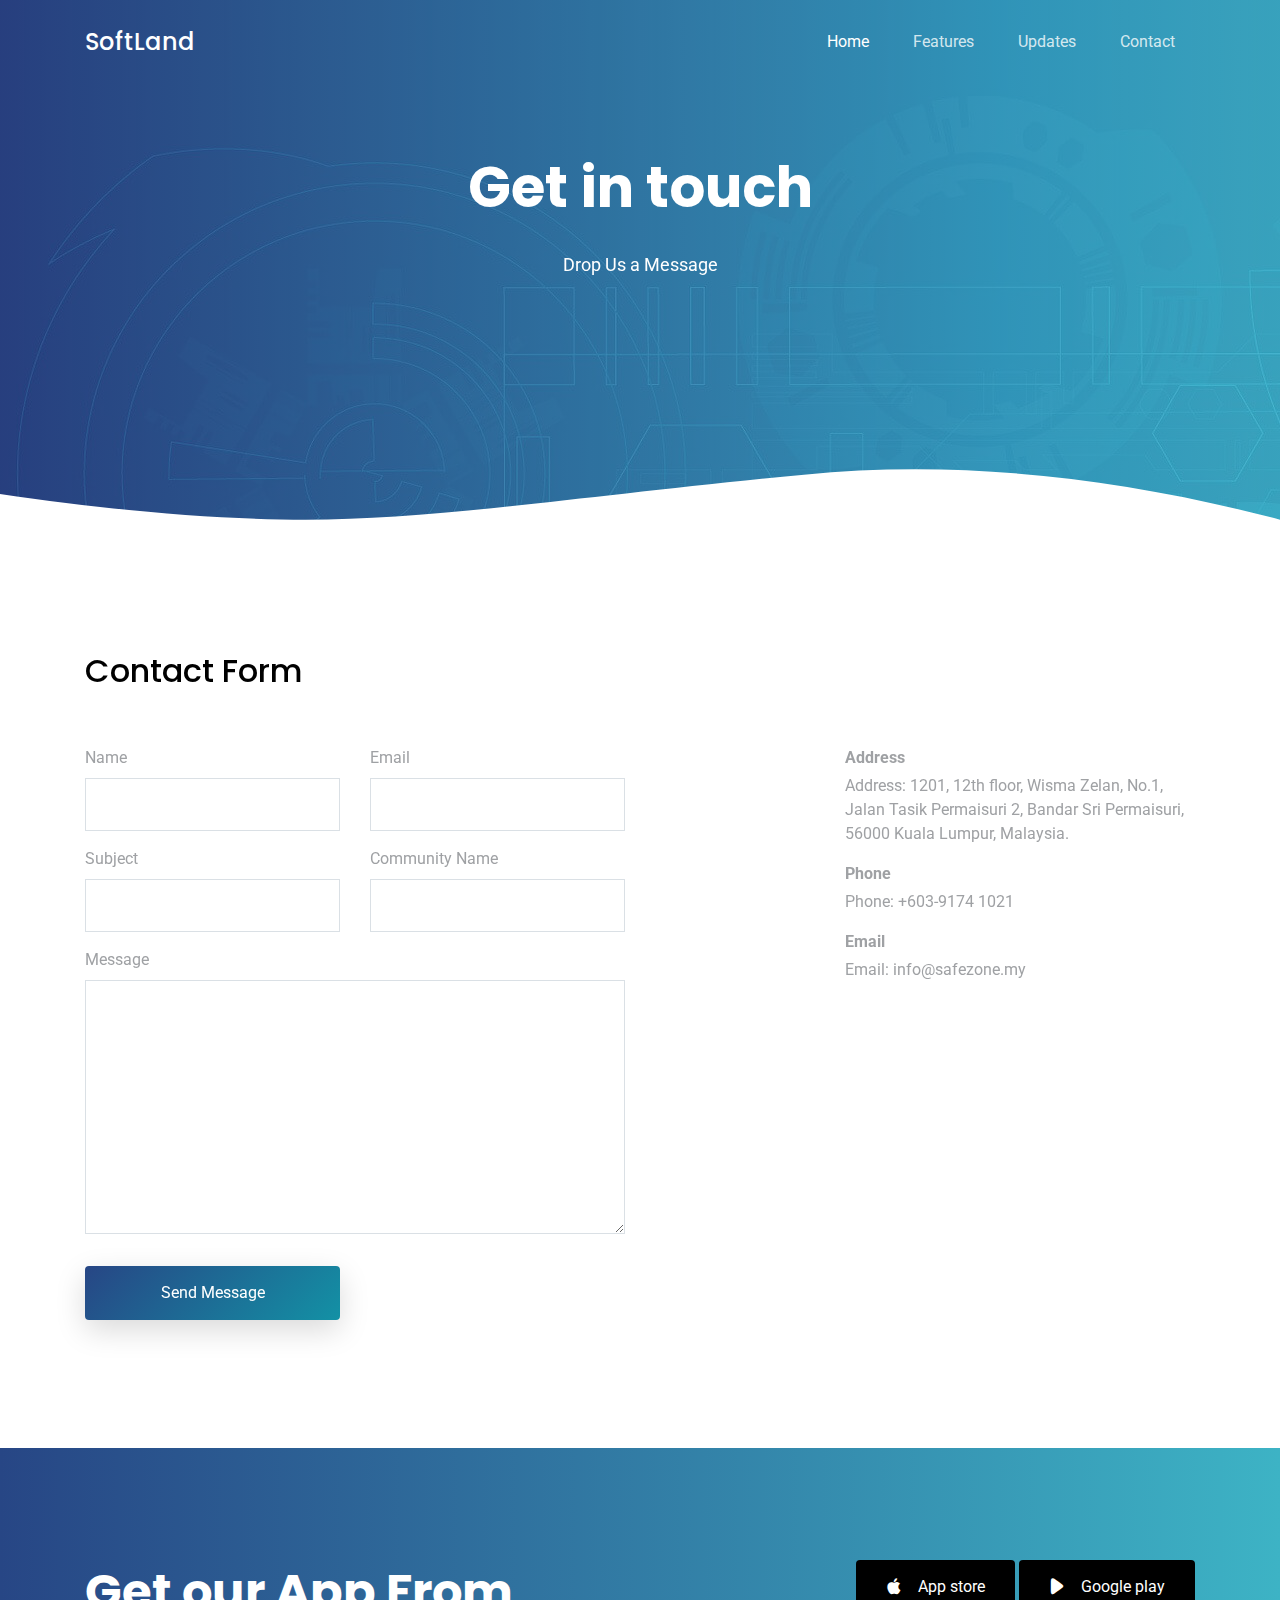
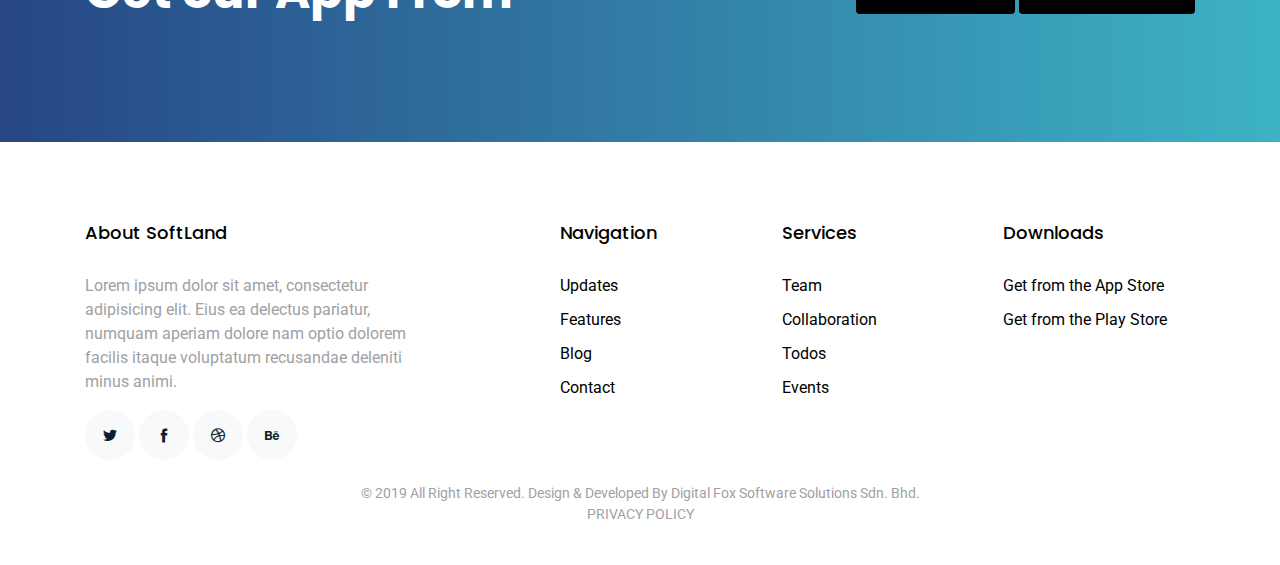
<file: contact.html>
<!DOCTYPE html>
<html lang="en">

<head>
  <meta charset="utf-8">
  <meta content="width=device-width, initial-scale=1.0" name="viewport">

  <title>SoftLand Bootstrap Template - Contact</title>
  <meta content="" name="descriptison">
  <meta content="" name="keywords">

  <!-- Favicons -->
  <link href="assets/img/favicon.png" rel="icon">
  <link href="assets/img/apple-touch-icon.png" rel="apple-touch-icon">

  <!-- Google Fonts -->
  <link href="https://fonts.googleapis.com/css?family=Roboto:300,300i,400,400i,500,500i,600,600i,700,700i|Poppins:300,300i,400,400i,500,500i,600,600i,700,700i" rel="stylesheet">

  <!-- Vendor CSS Files -->
  <link href="assets/vendor/bootstrap/css/bootstrap.min.css" rel="stylesheet">
  <link href="assets/vendor/icofont/icofont.min.css" rel="stylesheet">
  <link href="assets/vendor/aos/aos.css" rel="stylesheet">
  <link href="assets/vendor/line-awesome/css/line-awesome.min.css" rel="stylesheet">
  <link href="assets/vendor/owl.carousel/assets/owl.carousel.min.css" rel="stylesheet">

  <!-- Template Main CSS File -->
  <link href="assets/css/style.css" rel="stylesheet">
</head>

<body>

  <!-- ======= Mobile Menu ======= -->
  <div class="site-mobile-menu site-navbar-target">
    <div class="site-mobile-menu-header">
      <div class="site-mobile-menu-close mt-3">
        <span class="icofont-close js-menu-toggle"></span>
      </div>
    </div>
    <div class="site-mobile-menu-body"></div>
  </div>

  <!-- ======= Header ======= -->
  <header class="site-navbar js-sticky-header site-navbar-target" role="banner">

    <div class="container">
      <div class="row align-items-center">

        <div class="col-6 col-lg-2">
          <h1 class="mb-0 site-logo"><a href="index.html" class="mb-0">SoftLand</a></h1>
        </div>

        <div class="col-12 col-md-10 d-none d-lg-block">
          <nav class="site-navigation position-relative text-right" role="navigation">

            <ul class="site-menu main-menu js-clone-nav mr-auto d-none d-lg-block">
              <li class="active"><a href="index.html" class="nav-link">Home</a></li>
              <li><a href="features.html" class="nav-link">Features</a></li>
              <li><a href="Updates.html" class="nav-link">Updates</a></li>
              <li><a href="contact.html" class="nav-link">Contact</a></li>
            </ul>
          </nav>
        </div>

        <div class="col-6 d-inline-block d-lg-none ml-md-0 py-3" style="position: relative; top: 3px;">

          <a href="#" class="burger site-menu-toggle js-menu-toggle" data-toggle="collapse" data-target="#main-navbar">
            <span></span>
          </a>
        </div>

      </div>
    </div>

  </header>

  <main id="main">

    <section class="hero-section inner-page">
      <div class="wave">

        <svg width="1920px" height="265px" viewBox="0 0 1920 265" version="1.1" xmlns="http://www.w3.org/2000/svg" xmlns:xlink="http://www.w3.org/1999/xlink">
          <g id="Page-1" stroke="none" stroke-width="1" fill="none" fill-rule="evenodd">
            <g id="Apple-TV" transform="translate(0.000000, -402.000000)" fill="#FFFFFF">
              <path d="M0,439.134243 C175.04074,464.89273 327.944386,477.771974 458.710937,477.771974 C654.860765,477.771974 870.645295,442.632362 1205.9828,410.192501 C1429.54114,388.565926 1667.54687,411.092417 1920,477.771974 L1920,667 L1017.15166,667 L0,667 L0,439.134243 Z" id="Path"></path>
            </g>
          </g>
        </svg>

      </div>

      <div class="container">
        <div class="row align-items-center">
          <div class="col-12">
            <div class="row justify-content-center">
              <div class="col-md-7 text-center hero-text">
                <h1 data-aos="fade-up" data-aos-delay="">Get in touch</h1>
                <p class="mb-5" data-aos="fade-up" data-aos-delay="100">Drop Us a Message</p>
              </div>
            </div>
          </div>
        </div>
      </div>

    </section>

    <section class="section">
      <div class="container">
        <div class="row mb-5 align-items-end">
          <div class="col-md-6" data-aos="fade-up">

            <h2>Contact Form</h2>
            <!-- <p class="mb-0">Lorem ipsum dolor sit amet consectetur adipisicing elit. Quisquam necessitatibus incidunt ut officiis explicabo inventore.</p> -->
          </div>

        </div>

        <div class="row">
          <div class="col-md-4 ml-auto order-2" data-aos="fade-up">
            <ul class="list-unstyled">
              <li class="mb-3">
                <strong class="d-block mb-1">Address</strong>
                <span>Address: 1201, 12th floor, Wisma Zelan, No.1, Jalan Tasik Permaisuri 2, Bandar Sri Permaisuri, 56000 Kuala Lumpur, Malaysia.</span>
              </li>
              <li class="mb-3">
                <strong class="d-block mb-1">Phone</strong>
                <span>Phone: +603-9174 1021</span>
              </li>
              <li class="mb-3">
                <strong class="d-block mb-1">Email</strong>
                <span>Email: info@safezone.my</span>
              </li>
            </ul>
          </div>

          <div class="col-md-6 mb-5 mb-md-0" data-aos="fade-up">
            <form action="forms/contact.php" method="post" role="form" class="php-email-form">

              <div class="row">
                <div class="col-md-6 form-group">
                  <label for="name">Name</label>
                  <input type="text" name="name" class="form-control" id="name" data-rule="minlen:4" data-msg="Please enter at least 4 chars" />
                  <div class="validate"></div>
                </div>
                <div class="col-md-6 form-group">
                  <label for="name">Email</label>
                  <input type="email" class="form-control" name="email" id="email" data-rule="email" data-msg="Please enter a valid email" />
                  <div class="validate"></div>
                </div>
                <div class="col-md-6 form-group">
                  <label for="name">Subject</label>
                  <input type="text" class="form-control" name="subject" id="subject" data-rule="minlen:4" data-msg="Please enter at least 8 chars of subject" />
                  <div class="validate"></div>
                </div>
                <div class="col-md-6 form-group">
                  <label for="name">Community Name</label>
                  <input type="text" class="form-control" name="subject" id="subject" data-rule="minlen:4" data-msg="Please enter at least 8 chars of subject" />
                  <div class="validate"></div>
                </div>
                <div class="col-md-12 form-group">
                  <label for="name">Message</label>
                  <textarea class="form-control" name="message" cols="30" rows="10" data-rule="required" data-msg="Please write something for us"></textarea>
                  <div class="validate"></div>
                </div>

                <div class="col-md-12 mb-3">
                  <div class="loading">Loading</div>
                  <div class="error-message"></div>
                  <div class="sent-message">Your message has been sent. Thank you!</div>
                </div>

                <div class="col-md-6 form-group">
                  <input type="submit" class="btn btn-primary d-block w-100" value="Send Message">
                </div>
              </div>

            </form>
          </div>

        </div>
      </div>
    </section>

    <!-- ======= Testimonials Section ======= -->
    <!-- ======= CTA Section ======= -->
    <section class="section cta-section">
      <div class="container">
        <div class="row align-items-center">
          <div class="col-md-6 mr-auto text-center text-md-left mb-5 mb-md-0">
            <h2>Get our App From</h2>
          </div>
          <div class="col-md-5 text-center text-md-right">
            <p><a href="#" class="btn"><span class="icofont-brand-apple mr-3"></span>App store</a> <a href="#" class="btn"><span class="icofont-ui-play mr-3"></span>Google play</a></p>
          </div>
        </div>
      </div>
    </section><!-- End CTA Section -->

  </main><!-- End #main -->

  <!-- ======= Footer ======= -->
  <footer class="footer" role="contentinfo">
    <div class="container">
      <div class="row">
        <div class="col-md-4 mb-4 mb-md-0">
          <h3>About SoftLand</h3>
          <p>Lorem ipsum dolor sit amet, consectetur adipisicing elit. Eius ea delectus pariatur, numquam aperiam
            dolore nam optio dolorem facilis itaque voluptatum recusandae deleniti minus animi.</p>
          <p class="social">
            <a href="#"><span class="icofont-twitter"></span></a>
            <a href="#"><span class="icofont-facebook"></span></a>
            <a href="#"><span class="icofont-dribbble"></span></a>
            <a href="#"><span class="icofont-behance"></span></a>
          </p>
        </div>
        <div class="col-md-7 ml-auto">
          <div class="row site-section pt-0">
            <div class="col-md-4 mb-4 mb-md-0">
              <h3>Navigation</h3>
              <ul class="list-unstyled">
                <li><a href="#">Updates</a></li>
                <li><a href="#">Features</a></li>
                <li><a href="#">Blog</a></li>
                <li><a href="#">Contact</a></li>
              </ul>
            </div>
            <div class="col-md-4 mb-4 mb-md-0">
              <h3>Services</h3>
              <ul class="list-unstyled">
                <li><a href="#">Team</a></li>
                <li><a href="#">Collaboration</a></li>
                <li><a href="#">Todos</a></li>
                <li><a href="#">Events</a></li>
              </ul>
            </div>
            <div class="col-md-4 mb-4 mb-md-0">
              <h3>Downloads</h3>
              <ul class="list-unstyled">
                <li><a href="#">Get from the App Store</a></li>
                <li><a href="#">Get from the Play Store</a></li>
              </ul>
            </div>
          </div>
        </div>
      </div>

      <div class="row justify-content-center text-center">
        <div class="col-md-7">
          <p class="copyright">&copy; 2019 All Right Reserved. Design & Developed By Digital Fox Software Solutions Sdn. Bhd.
          </p>
          <div class="credits">
          PRIVACY POLICY
          </div>
        </div>
      </div>

    </div>
  </footer>

  <a href="#" class="back-to-top"><i class="icofont-simple-up"></i></a>

  <!-- Vendor JS Files -->
  <script src="assets/vendor/jquery/jquery.min.js"></script>
  <script src="assets/vendor/bootstrap/js/bootstrap.bundle.min.js"></script>
  <script src="assets/vendor/jquery.easing/jquery.easing.min.js"></script>
  <script src="assets/vendor/php-email-form/validate.js"></script>
  <script src="assets/vendor/aos/aos.js"></script>
  <script src="assets/vendor/owl.carousel/owl.carousel.min.js"></script>
  <script src="assets/vendor/jquery-sticky/jquery.sticky.js"></script>

  <!-- Template Main JS File -->
  <script src="assets/js/main.js"></script>

</body>

</html>
</file>
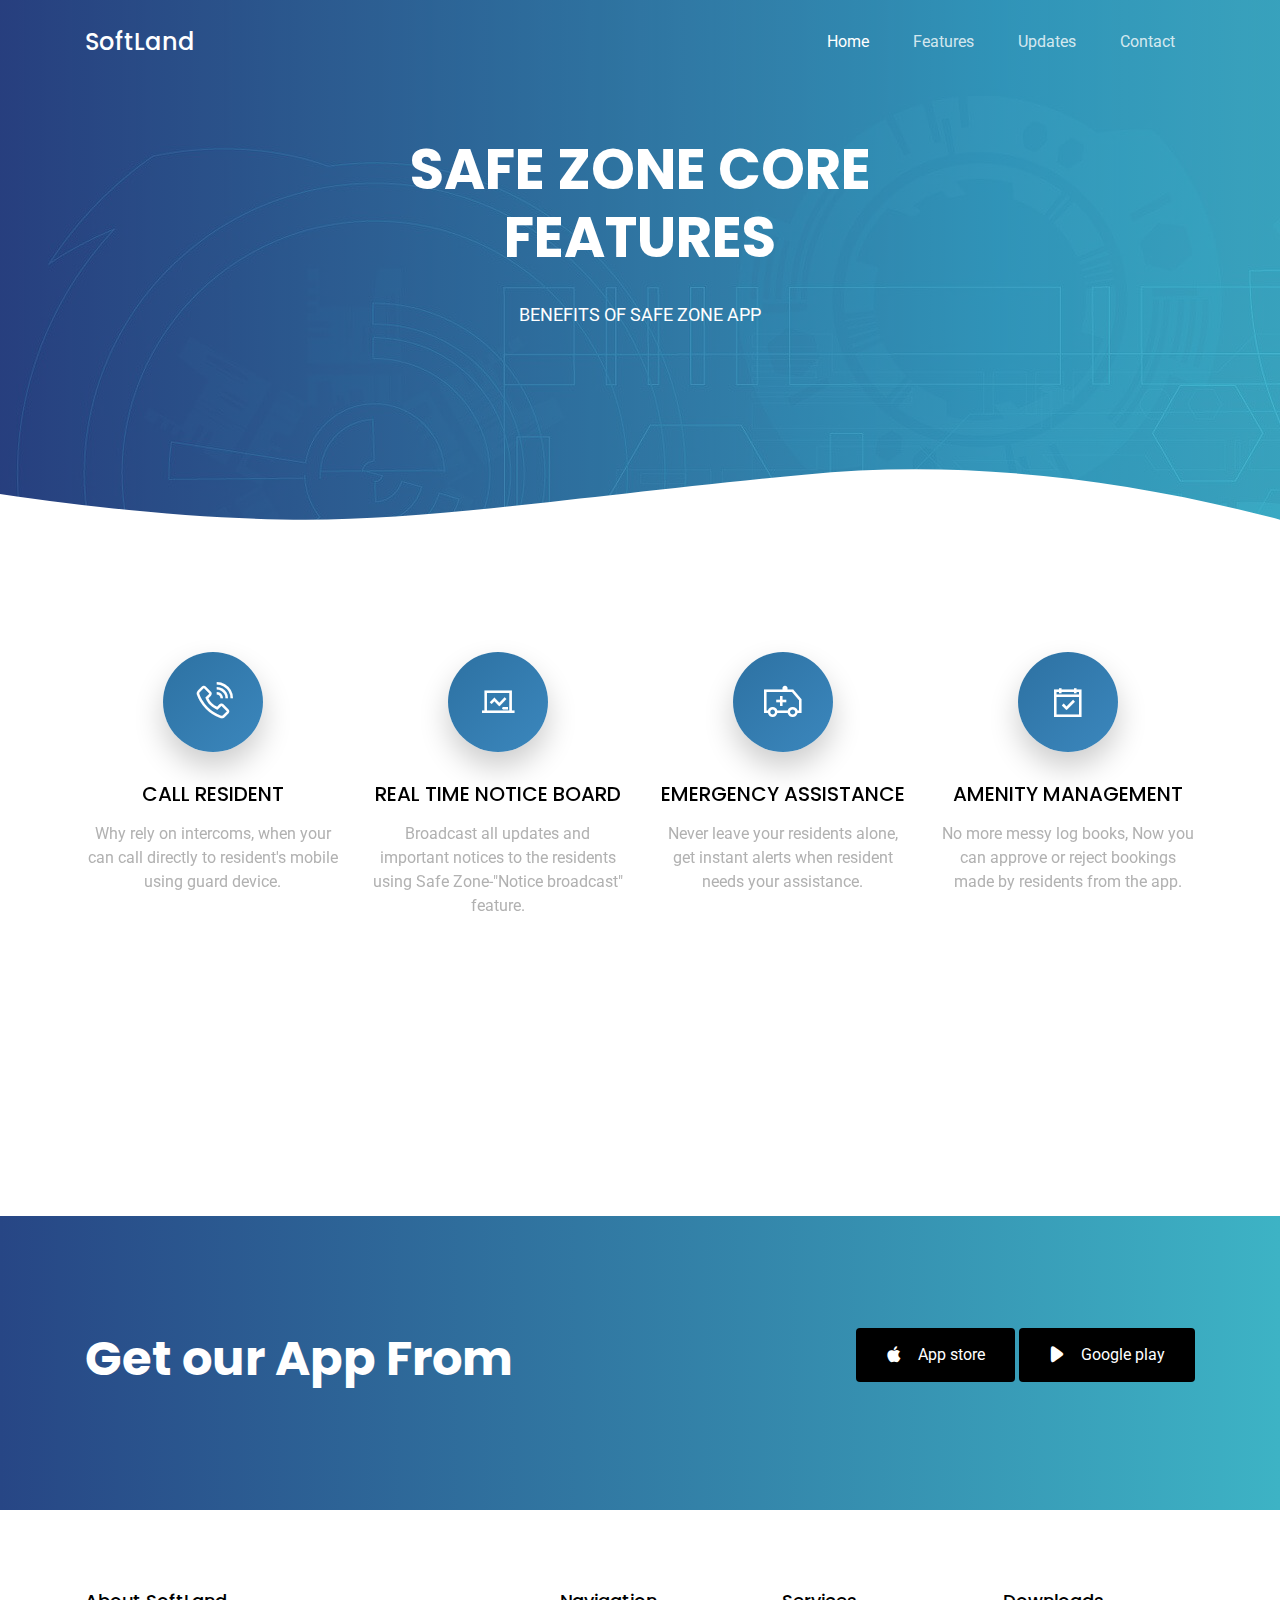
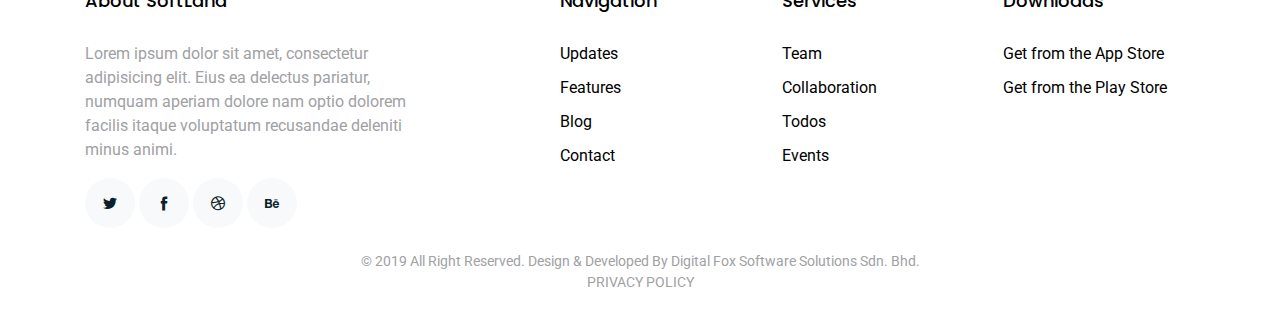
<file: features.html>
<!DOCTYPE html>
<html lang="en">

<head>
  <meta charset="utf-8">
  <meta content="width=device-width, initial-scale=1.0" name="viewport">

  <title>SoftLand Bootstrap Template - Features</title>
  <meta content="" name="descriptison">
  <meta content="" name="keywords">

  <!-- Favicons -->
  <link href="assets/img/favicon.png" rel="icon">
  <link href="assets/img/apple-touch-icon.png" rel="apple-touch-icon">

  <!-- Google Fonts -->
  <link href="https://fonts.googleapis.com/css?family=Roboto:300,300i,400,400i,500,500i,600,600i,700,700i|Poppins:300,300i,400,400i,500,500i,600,600i,700,700i" rel="stylesheet">

  <!-- Vendor CSS Files -->
  <link href="assets/vendor/bootstrap/css/bootstrap.min.css" rel="stylesheet">
  <link href="assets/vendor/icofont/icofont.min.css" rel="stylesheet">
  <link href="assets/vendor/aos/aos.css" rel="stylesheet">
  <link href="assets/vendor/line-awesome/css/line-awesome.min.css" rel="stylesheet">
  <link href="assets/vendor/owl.carousel/assets/owl.carousel.min.css" rel="stylesheet">

  <!-- Template Main CSS File -->
  <link href="assets/css/style.css" rel="stylesheet">
</head>

<body>

  <!-- ======= Mobile Menu ======= -->
  <div class="site-mobile-menu site-navbar-target">
    <div class="site-mobile-menu-header">
      <div class="site-mobile-menu-close mt-3">
        <span class="icofont-close js-menu-toggle"></span>
      </div>
    </div>
    <div class="site-mobile-menu-body"></div>
  </div>

  <!-- ======= Header ======= -->
  <header class="site-navbar js-sticky-header site-navbar-target" role="banner">

    <div class="container">
      <div class="row align-items-center">

        <div class="col-6 col-lg-2">
          <h1 class="mb-0 site-logo"><a href="index.html" class="mb-0">SoftLand</a></h1>
        </div>

        <div class="col-12 col-md-10 d-none d-lg-block">
          <nav class="site-navigation position-relative text-right" role="navigation">

            <ul class="site-menu main-menu js-clone-nav mr-auto d-none d-lg-block">
              <li class="active"><a href="index.html" class="nav-link">Home</a></li>
              <li><a href="features.html" class="nav-link">Features</a></li>
              <li><a href="Updates.html" class="nav-link">Updates</a></li>
              <li><a href="contact.html" class="nav-link">Contact</a></li>
            </ul>
          </nav>
        </div>

        <div class="col-6 d-inline-block d-lg-none ml-md-0 py-3" style="position: relative; top: 3px;">

          <a href="#" class="burger site-menu-toggle js-menu-toggle" data-toggle="collapse" data-target="#main-navbar">
            <span></span>
          </a>
        </div>

      </div>
    </div>

  </header>

  <main id="main">

    <!-- ======= Features Section ======= -->

    <section class="hero-section inner-page">
      <div class="wave">

        <svg width="1920px" height="265px" viewBox="0 0 1920 265" version="1.1" xmlns="http://www.w3.org/2000/svg" xmlns:xlink="http://www.w3.org/1999/xlink">
          <g id="Page-1" stroke="none" stroke-width="1" fill="none" fill-rule="evenodd">
            <g id="Apple-TV" transform="translate(0.000000, -402.000000)" fill="#FFFFFF">
              <path d="M0,439.134243 C175.04074,464.89273 327.944386,477.771974 458.710937,477.771974 C654.860765,477.771974 870.645295,442.632362 1205.9828,410.192501 C1429.54114,388.565926 1667.54687,411.092417 1920,477.771974 L1920,667 L1017.15166,667 L0,667 L0,439.134243 Z" id="Path"></path>
            </g>
          </g>
        </svg>

      </div>

      <div class="container">
        <div class="row align-items-center">
          <div class="col-12">
            <div class="row justify-content-center">
              <div class="col-md-7 text-center hero-text">
                <h1 data-aos="fade-up" data-aos-delay="">SAFE ZONE CORE FEATURES</h1>
                <p>BENEFITS OF SAFE ZONE APP</p>
              </div>
            </div>
          </div>
        </div>
      </div>

    </section>
    <section class="section pb-0" id="features">
      <div class="container">
        <div class="row">
          <div class="col-md-3" data-aos="fade-up" data-aos-delay="">
            <div class="feature-1 text-center">
              <div class="wrap-icon icon-1">
                <span class="icon la la-phone-volume"></span>
              </div>
              <h3 class="mb-3">CALL RESIDENT</h3>
              <p>Why rely on intercoms, when your can call directly to resident's mobile using guard device.</p>
            </div>
          </div>
          <div class="col-md-3" data-aos="fade-up" data-aos-delay="100">
            <div class="feature-1 text-center">
              <div class="wrap-icon icon-1">
                <span class="icon la la-chalkboard"></span>
              </div>
              <h3 class="mb-3">REAL TIME NOTICE BOARD</h3>
              <p>Broadcast all updates and important notices to the residents using Safe Zone-"Notice broadcast" feature.</p>
            </div>
          </div>
          <div class="col-md-3" data-aos="fade-up" data-aos-delay="200">
            <div class="feature-1 text-center">
              <div class="wrap-icon icon-1">
                <span class="icon la la-ambulance"></span>
              </div>
              <h3 class="mb-3">EMERGENCY ASSISTANCE</h3>
              <p>Never leave your residents alone, get instant alerts when resident needs your assistance.</p>
            </div>
          </div>
          <div class="col-md-3" data-aos="fade-up" data-aos-delay="">
            <div class="feature-1 text-center">
              <div class="wrap-icon icon-1">
                <span class="icon la la-calendar-check"></span>
              </div>
              <h3 class="mb-3">AMENITY MANAGEMENT</h3>
              <p>No more messy log books, Now you can approve or reject bookings made by residents from the app.</p>
            </div>
          </div>
        </div>
        <div class="row">
          <div class="col-md-3" data-aos="fade-up" data-aos-delay="">
            <div class="feature-1 text-center">
              <div class="wrap-icon icon-1">
                <span class="icon la la-sms"></span>
              </div>
              <h3 class="mb-3">DEDICATED CHAT SYSTEM</h3>
              <p>Interact with your colleagues and residents right from safe zone app, share photos audios or videos.</p>
            </div>
          </div>
          <div class="col-md-3" data-aos="fade-up" data-aos-delay="100">
            <div class="feature-1 text-center">
              <div class="wrap-icon icon-1">
                <span class="icon la la-folder-open"></span>
              </div>
              <h3 class="mb-3">ORGANIZE FILE ONLINE</h3>
              <p>Share and organize all your documents online safe and secure with 128 bit encryption.</p>
            </div>
          </div>
          <div class="col-md-3" data-aos="fade-up" data-aos-delay="200">
            <div class="feature-1 text-center">
              <div class="wrap-icon icon-1">
                <span class="icon la la-users"></span>
              </div>
              <h3 class="mb-3">VISITOR MANAGEMENT</h3>
              <p>Lorem ipsum dolor sit amet, consectetur adipisicing elit. Rem, optio.</p>
            </div>
          </div>
          <div class="col-md-3" data-aos="fade-up" data-aos-delay="200">
            <div class="feature-1 text-center">
              <div class="wrap-icon icon-1">
                <span class="icon la la-share-alt"></span>
              </div>
              <h3 class="mb-3">COMMUNITY VENDORS</h3>
              <p>Look around for the best qualified professionals and online services handpicked just for your community.</p>
            </div>
          </div>
          
        </div>
      </div>
    </section>
    <!-- End Testimonials Section -->

    <!-- ======= CTA Section ======= -->
    <section class="section cta-section">
      <div class="container">
        <div class="row align-items-center">
          <div class="col-md-6 mr-auto text-center text-md-left mb-5 mb-md-0">
            <h2>Get our App From</h2>
          </div>
          <div class="col-md-5 text-center text-md-right">
            <p><a href="#" class="btn"><span class="icofont-brand-apple mr-3"></span>App store</a> <a href="#" class="btn"><span class="icofont-ui-play mr-3"></span>Google play</a></p>
          </div>
        </div>
      </div>
    </section><!-- End CTA Section -->

  </main><!-- End #main -->

  <!-- ======= Footer ======= -->
  <footer class="footer" role="contentinfo">
    <div class="container">
      <div class="row">
        <div class="col-md-4 mb-4 mb-md-0">
          <h3>About SoftLand</h3>
          <p>Lorem ipsum dolor sit amet, consectetur adipisicing elit. Eius ea delectus pariatur, numquam aperiam
            dolore nam optio dolorem facilis itaque voluptatum recusandae deleniti minus animi.</p>
          <p class="social">
            <a href="#"><span class="icofont-twitter"></span></a>
            <a href="#"><span class="icofont-facebook"></span></a>
            <a href="#"><span class="icofont-dribbble"></span></a>
            <a href="#"><span class="icofont-behance"></span></a>
          </p>
        </div>
        <div class="col-md-7 ml-auto">
          <div class="row site-section pt-0">
            <div class="col-md-4 mb-4 mb-md-0">
              <h3>Navigation</h3>
              <ul class="list-unstyled">
                <li><a href="#">Updates</a></li>
                <li><a href="#">Features</a></li>
                <li><a href="#">Blog</a></li>
                <li><a href="#">Contact</a></li>
              </ul>
            </div>
            <div class="col-md-4 mb-4 mb-md-0">
              <h3>Services</h3>
              <ul class="list-unstyled">
                <li><a href="#">Team</a></li>
                <li><a href="#">Collaboration</a></li>
                <li><a href="#">Todos</a></li>
                <li><a href="#">Events</a></li>
              </ul>
            </div>
            <div class="col-md-4 mb-4 mb-md-0">
              <h3>Downloads</h3>
              <ul class="list-unstyled">
                <li><a href="#">Get from the App Store</a></li>
                <li><a href="#">Get from the Play Store</a></li>
              </ul>
            </div>
          </div>
        </div>
      </div>

      <div class="row justify-content-center text-center">
        <div class="col-md-7">
          <p class="copyright">&copy; 2019 All Right Reserved. Design & Developed By Digital Fox Software Solutions Sdn. Bhd.
          </p>
          <div class="credits">
          PRIVACY POLICY
          </div>
        </div>
      </div>
    </div>
  </footer>

  <a href="#" class="back-to-top"><i class="icofont-simple-up"></i></a>

  <!-- Vendor JS Files -->
  <script src="assets/vendor/jquery/jquery.min.js"></script>
  <script src="assets/vendor/bootstrap/js/bootstrap.bundle.min.js"></script>
  <script src="assets/vendor/jquery.easing/jquery.easing.min.js"></script>
  <script src="assets/vendor/php-email-form/validate.js"></script>
  <script src="assets/vendor/aos/aos.js"></script>
  <script src="assets/vendor/owl.carousel/owl.carousel.min.js"></script>
  <script src="assets/vendor/jquery-sticky/jquery.sticky.js"></script>

  <!-- Template Main JS File -->
  <script src="assets/js/main.js"></script>

</body>

</html>
</file>
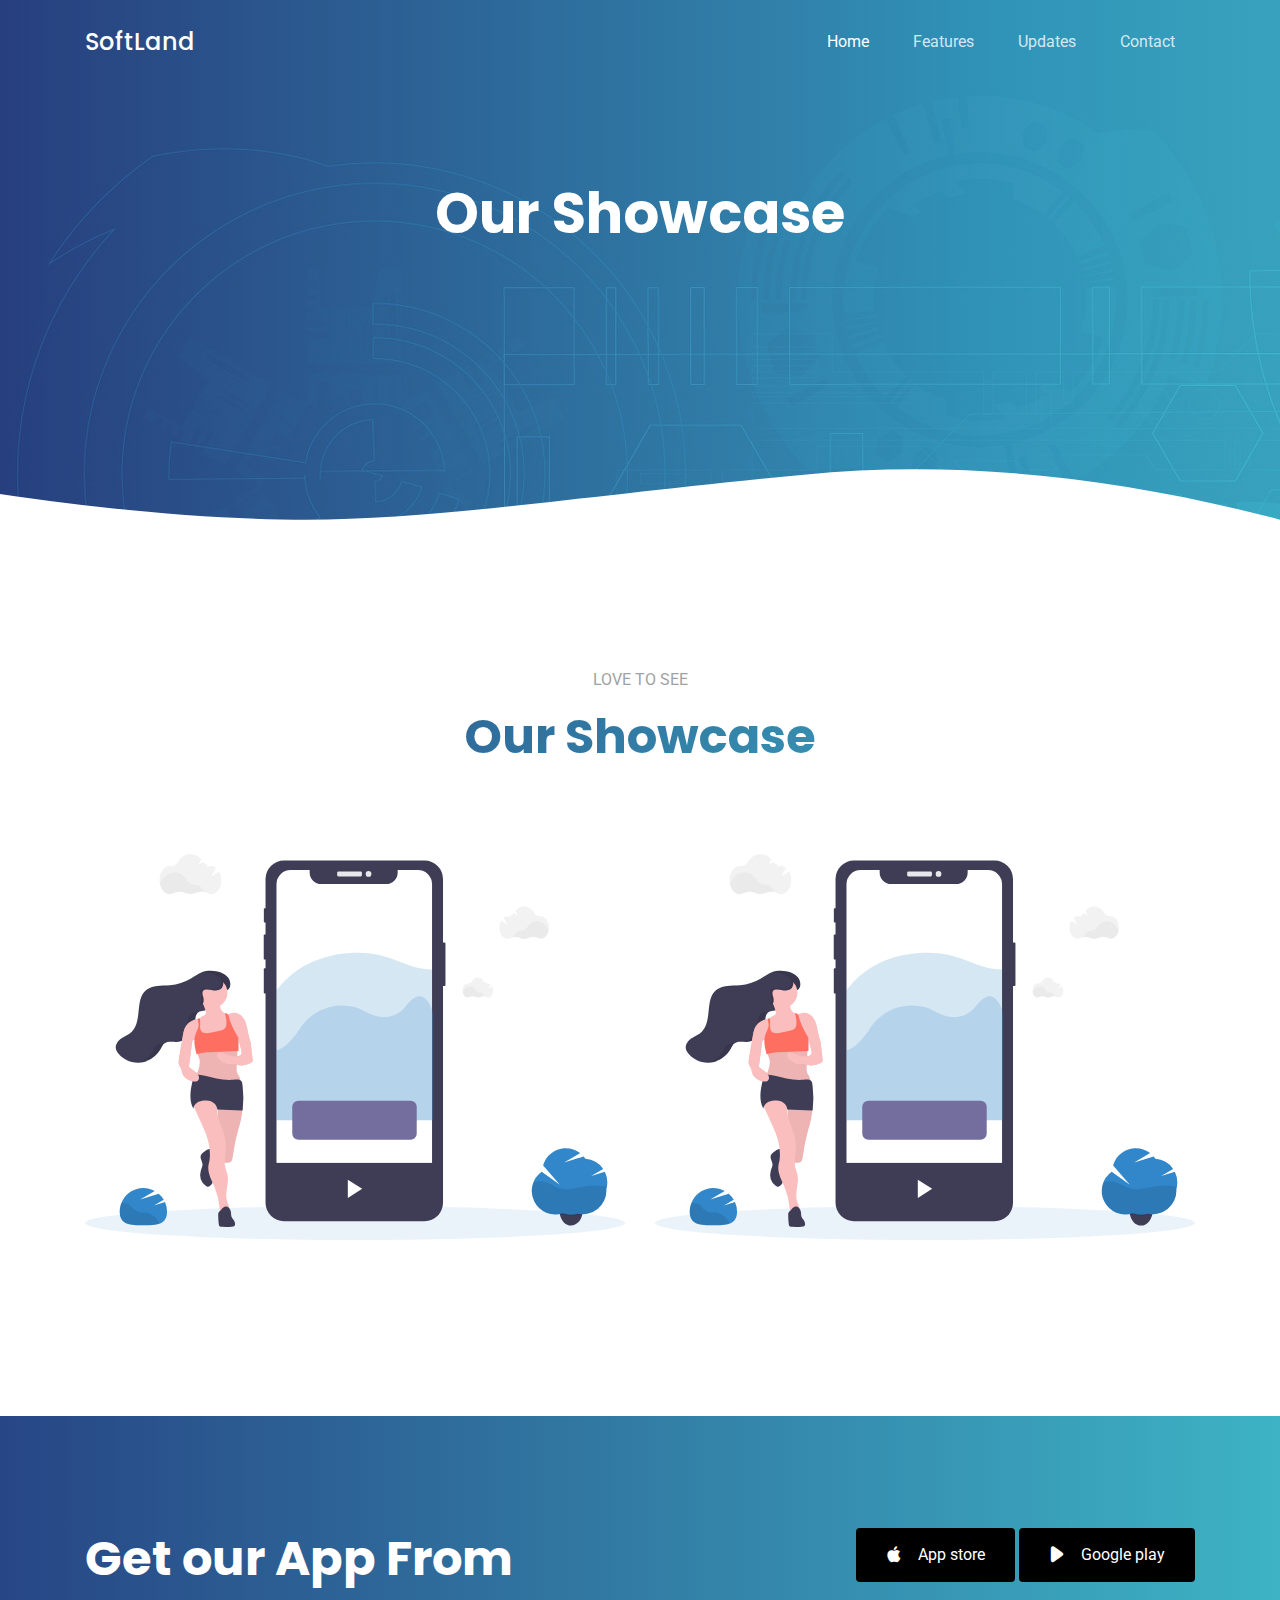
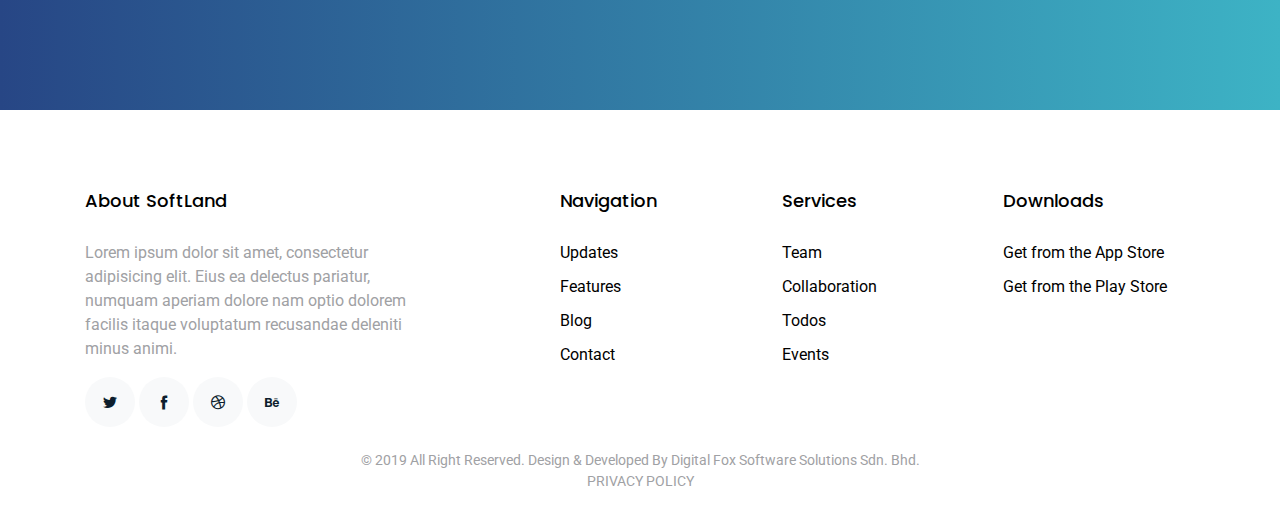
<file: Updates.html>
<!DOCTYPE html>
<html lang="en">

<head>
  <meta charset="utf-8">
  <meta content="width=device-width, initial-scale=1.0" name="viewport">

  <title>SoftLand Bootstrap Template - Updates</title>
  <meta content="" name="descriptison">
  <meta content="" name="keywords">

  <!-- Favicons -->
  <link href="assets/img/favicon.png" rel="icon">
  <link href="assets/img/apple-touch-icon.png" rel="apple-touch-icon">

  <!-- Google Fonts -->
  <link href="https://fonts.googleapis.com/css?family=Roboto:300,300i,400,400i,500,500i,600,600i,700,700i|Poppins:300,300i,400,400i,500,500i,600,600i,700,700i" rel="stylesheet">

  <!-- Vendor CSS Files -->
  <link href="assets/vendor/bootstrap/css/bootstrap.min.css" rel="stylesheet">
  <link href="assets/vendor/icofont/icofont.min.css" rel="stylesheet">
  <link href="assets/vendor/aos/aos.css" rel="stylesheet">
  <link href="assets/vendor/line-awesome/css/line-awesome.min.css" rel="stylesheet">
  <link href="assets/vendor/owl.carousel/assets/owl.carousel.min.css" rel="stylesheet">

  <!-- Template Main CSS File -->
  <link href="assets/css/style.css" rel="stylesheet">
</head>

<body>

  <!-- ======= Mobile Menu ======= -->
  <div class="site-mobile-menu site-navbar-target">
    <div class="site-mobile-menu-header">
      <div class="site-mobile-menu-close mt-3">
        <span class="icofont-close js-menu-toggle"></span>
      </div>
    </div>
    <div class="site-mobile-menu-body"></div>
  </div>

  <!-- ======= Header ======= -->
  <header class="site-navbar js-sticky-header site-navbar-target" role="banner">

    <div class="container">
      <div class="row align-items-center">

        <div class="col-6 col-lg-2">
          <h1 class="mb-0 site-logo"><a href="index.html" class="mb-0">SoftLand</a></h1>
        </div>

        <div class="col-12 col-md-10 d-none d-lg-block">
          <nav class="site-navigation position-relative text-right" role="navigation">

            <ul class="site-menu main-menu js-clone-nav mr-auto d-none d-lg-block">
              <li class="active"><a href="index.html" class="nav-link">Home</a></li>
              <li><a href="features.html" class="nav-link">Features</a></li>
              <li><a href="Update.html" class="nav-link">Updates</a></li>
              <li><a href="contact.html" class="nav-link">Contact</a></li>
            </ul>
          </nav>
        </div>

        <div class="col-6 d-inline-block d-lg-none ml-md-0 py-3" style="position: relative; top: 3px;">

          <a href="#" class="burger site-menu-toggle js-menu-toggle" data-toggle="collapse" data-target="#main-navbar">
            <span></span>
          </a>
        </div>

      </div>
    </div>

  </header>

  <main id="main">

    <!-- ======= FeatUpdatesures Section ======= -->
    <div class="hero-section inner-page">
      <div class="wave">

        <svg width="1920px" height="265px" viewBox="0 0 1920 265" version="1.1" xmlns="http://www.w3.org/2000/svg" xmlns:xlink="http://www.w3.org/1999/xlink">
          <g id="Page-1" stroke="none" stroke-width="1" fill="none" fill-rule="evenodd">
            <g id="Apple-TV" transform="translate(0.000000, -402.000000)" fill="#FFFFFF">
              <path d="M0,439.134243 C175.04074,464.89273 327.944386,477.771974 458.710937,477.771974 C654.860765,477.771974 870.645295,442.632362 1205.9828,410.192501 C1429.54114,388.565926 1667.54687,411.092417 1920,477.771974 L1920,667 L1017.15166,667 L0,667 L0,439.134243 Z" id="Path"></path>
            </g>
          </g>
        </svg>

      </div>

      <div class="container">
        <div class="row align-items-center">
          <div class="col-12">
            <div class="row justify-content-center">
              <div class="col-md-7 text-center hero-text">
                <h1 data-aos="fade-up" data-aos-delay="">Our Showcase</h1>
              </div>
            </div>
          </div>
        </div>
      </div>

    </div>

    <!-- ======= Testimonials Section ======= -->
    <section class="section">
      <div class="container text-center my-3">
        <p style="text-align: center;">LOVE TO SEE</p>
        <h2 class="section-heading" style="text-align: center; margin-bottom:40px; font:50px;">Our Showcase</h2>
        <div class="row mx-auto my-auto">
            <div id="myCarousel" class="carousel slide w-100" data-ride="carousel">
                <div class="carousel-inner" role="listbox">
                    <div class="carousel-item py-5 active">
                        <div class="row">
                            <div class="col-sm-6">
                              <img src="assets/img/undraw_svg_1.svg" alt="Image" class="img-fluid">
                            </div>
                            <div class="col-sm-6">
                              <img src="assets/img/undraw_svg_1.svg" alt="Image" class="img-fluid">
                            </div>
                        </div>
                    </div>
                    <div class="carousel-item py-5">
                        <div class="row">
                            <div class="col-sm-6">
                              <img src="assets/img/undraw_svg_1.svg" alt="Image" class="img-fluid">
                            </div>
                            <div class="col-sm-6">
                              <img src="assets/img/undraw_svg_1.svg" alt="Image" class="img-fluid">
                            </div>
                        </div>
                    </div>
                    <div class="carousel-item py-5">
                        <div class="row">
                            <div class="col-sm-6">
                              <img src="assets/img/undraw_svg_1.svg" alt="Image" class="img-fluid">
                            </div>
                            <div class="col-sm-6">
                              <img src="assets/img/undraw_svg_1.svg" alt="Image" class="img-fluid">
                            </div>
                        </div>
                    </div>
                    <div class="carousel-item py-5">
                        <div class="row">
                            <div class="col-sm-6">
                              <img src="assets/img/undraw_svg_1.svg" alt="Image" class="img-fluid">
                            </div>
                            <div class="col-sm-6">
                              <img src="assets/img/undraw_svg_1.svg" alt="Image" class="img-fluid">
                            </div>
                        </div>
                    </div>
                </div>
            </div>
        </div>
      </div>
    </section>
    <!-- End Testimonials Section -->
    <section class="section cta-section">
      <div class="container">
        <div class="row align-items-center">
          <div class="col-md-6 mr-auto text-center text-md-left mb-5 mb-md-0">
            <h2>Get our App From</h2>
          </div>
          <div class="col-md-5 text-center text-md-right">
            <p><a href="#" class="btn"><span class="icofont-brand-apple mr-3"></span>App store</a> <a href="#" class="btn"><span class="icofont-ui-play mr-3"></span>Google play</a></p>
          </div>
        </div>
      </div>
    </section><!-- End CTA Section -->
    <!-- ======= CTA Section ======= -->

  </main><!-- End #main -->
  
  <!-- ======= Footer ======= -->
  <footer class="footer" role="contentinfo">
    <div class="container">
      <div class="row">
        <div class="col-md-4 mb-4 mb-md-0">
          <h3>About SoftLand</h3>
          <p>Lorem ipsum dolor sit amet, consectetur adipisicing elit. Eius ea delectus pariatur, numquam aperiam
            dolore nam optio dolorem facilis itaque voluptatum recusandae deleniti minus animi.</p>
          <p class="social">
            <a href="#"><span class="icofont-twitter"></span></a>
            <a href="#"><span class="icofont-facebook"></span></a>
            <a href="#"><span class="icofont-dribbble"></span></a>
            <a href="#"><span class="icofont-behance"></span></a>
          </p>
        </div>
        <div class="col-md-7 ml-auto">
          <div class="row site-section pt-0">
            <div class="col-md-4 mb-4 mb-md-0">
              <h3>Navigation</h3>
              <ul class="list-unstyled">
                <li><a href="#">Updates</a></li>
                <li><a href="#">Features</a></li>
                <li><a href="#">Blog</a></li>
                <li><a href="#">Contact</a></li>
              </ul>
            </div>
            <div class="col-md-4 mb-4 mb-md-0">
              <h3>Services</h3>
              <ul class="list-unstyled">
                <li><a href="#">Team</a></li>
                <li><a href="#">Collaboration</a></li>
                <li><a href="#">Todos</a></li>
                <li><a href="#">Events</a></li>
              </ul>
            </div>
            <div class="col-md-4 mb-4 mb-md-0">
              <h3>Downloads</h3>
              <ul class="list-unstyled">
                <li><a href="#">Get from the App Store</a></li>
                <li><a href="#">Get from the Play Store</a></li>
              </ul>
            </div>
          </div>
        </div>
      </div>

      <div class="row justify-content-center text-center">
        <div class="col-md-7">
          <p class="copyright">&copy; 2019 All Right Reserved. Design & Developed By Digital Fox Software Solutions Sdn. Bhd.
          </p>
          <div class="credits">
          PRIVACY POLICY
          </div>
        </div>
      </div>

    </div>
  </footer>

  <a href="#" class="back-to-top"><i class="icofont-simple-up"></i></a>

  <!-- Vendor JS Files -->
  <script src="assets/vendor/jquery/jquery.min.js"></script>
  <script src="assets/vendor/bootstrap/js/bootstrap.bundle.min.js"></script>
  <script src="assets/vendor/jquery.easing/jquery.easing.min.js"></script>
  <script src="assets/vendor/php-email-form/validate.js"></script>
  <script src="assets/vendor/aos/aos.js"></script>
  <script src="assets/vendor/owl.carousel/owl.carousel.min.js"></script>
  <script src="assets/vendor/jquery-sticky/jquery.sticky.js"></script>

  <!-- Template Main JS File -->
  <script src="assets/js/main.js"></script>

</body>

</html>
</file>
<file: assets/vendor/line-awesome/css/line-awesome.min.css>
.la,.lab,.lad,.lal,.lar,.las{-moz-osx-font-smoothing:grayscale;-webkit-font-smoothing:antialiased;display:inline-block;font-style:normal;font-variant:normal;text-rendering:auto;line-height:1}.la-lg{font-size:1.33333em;line-height:.75em;vertical-align:-.0667em}.la-xs{font-size:.75em}.la-sm{font-size:.875em}.la-1x{font-size:1em}.la-2x{font-size:2em}.la-3x{font-size:3em}.la-4x{font-size:4em}.la-5x{font-size:5em}.la-6x{font-size:6em}.la-7x{font-size:7em}.la-8x{font-size:8em}.la-9x{font-size:9em}.la-10x{font-size:10em}.la-fw{text-align:center;width:1.25em}.la-ul{list-style-type:none;margin-left:2.5em;padding-left:0}.la-ul>li{position:relative}.la-li{left:-2em;position:absolute;text-align:center;width:2em;line-height:inherit}.la-border{border:solid .08em #eee;border-radius:.1em;padding:.2em .25em .15em}.la-pull-left{float:left}.la-pull-right{float:right}.la.la-pull-left,.lab.la-pull-left,.lal.la-pull-left,.lar.la-pull-left,.las.la-pull-left{margin-right:.3em}.la.la-pull-right,.lab.la-pull-right,.lal.la-pull-right,.lar.la-pull-right,.las.la-pull-right{margin-left:.3em}.la-spin{-webkit-animation:la-spin 2s infinite linear;animation:la-spin 2s infinite linear}.la-pulse{-webkit-animation:la-spin 1s infinite steps(8);animation:la-spin 1s infinite steps(8)}@-webkit-keyframes la-spin{0%{-webkit-transform:rotate(0);transform:rotate(0)}100%{-webkit-transform:rotate(360deg);transform:rotate(360deg)}}@keyframes la-spin{0%{-webkit-transform:rotate(0);transform:rotate(0)}100%{-webkit-transform:rotate(360deg);transform:rotate(360deg)}}.la-rotate-90{-webkit-transform:rotate(90deg);transform:rotate(90deg)}.la-rotate-180{-webkit-transform:rotate(180deg);transform:rotate(180deg)}.la-rotate-270{-webkit-transform:rotate(270deg);transform:rotate(270deg)}.la-flip-horizontal{-webkit-transform:scale(-1,1);transform:scale(-1,1)}.la-flip-vertical{-webkit-transform:scale(1,-1);transform:scale(1,-1)}.la-flip-both,.la-flip-horizontal.la-flip-vertical{-webkit-transform:scale(-1,-1);transform:scale(-1,-1)}:root .la-flip-both,:root .la-flip-horizontal,:root .la-flip-vertical,:root .la-rotate-180,:root .la-rotate-270,:root .la-rotate-90{-webkit-filter:none;filter:none}.la-stack{display:inline-block;height:2em;line-height:2em;position:relative;vertical-align:middle;width:2.5em}.la-stack-1x,.la-stack-2x{left:0;position:absolute;text-align:center;width:100%}.la-stack-1x{line-height:inherit}.la-stack-2x{font-size:2em}.la-inverse{color:#fff}.la-500px:before{content:"\f26e"}.la-accessible-icon:before{content:"\f368"}.la-accusoft:before{content:"\f369"}.la-acquisitions-incorporated:before{content:"\f6af"}.la-ad:before{content:"\f641"}.la-address-book:before{content:"\f2b9"}.la-address-card:before{content:"\f2bb"}.la-adjust:before{content:"\f042"}.la-adn:before{content:"\f170"}.la-adobe:before{content:"\f778"}.la-adversal:before{content:"\f36a"}.la-affiliatetheme:before{content:"\f36b"}.la-air-freshener:before{content:"\f5d0"}.la-airbnb:before{content:"\f834"}.la-algolia:before{content:"\f36c"}.la-align-center:before{content:"\f037"}.la-align-justify:before{content:"\f039"}.la-align-left:before{content:"\f036"}.la-align-right:before{content:"\f038"}.la-alipay:before{content:"\f642"}.la-allergies:before{content:"\f461"}.la-amazon:before{content:"\f270"}.la-amazon-pay:before{content:"\f42c"}.la-ambulance:before{content:"\f0f9"}.la-american-sign-language-interpreting:before{content:"\f2a3"}.la-amilia:before{content:"\f36d"}.la-anchor:before{content:"\f13d"}.la-android:before{content:"\f17b"}.la-angellist:before{content:"\f209"}.la-angle-double-down:before{content:"\f103"}.la-angle-double-left:before{content:"\f100"}.la-angle-double-right:before{content:"\f101"}.la-angle-double-up:before{content:"\f102"}.la-angle-down:before{content:"\f107"}.la-angle-left:before{content:"\f104"}.la-angle-right:before{content:"\f105"}.la-angle-up:before{content:"\f106"}.la-angry:before{content:"\f556"}.la-angrycreative:before{content:"\f36e"}.la-angular:before{content:"\f420"}.la-ankh:before{content:"\f644"}.la-app-store:before{content:"\f36f"}.la-app-store-ios:before{content:"\f370"}.la-apper:before{content:"\f371"}.la-apple:before{content:"\f179"}.la-apple-alt:before{content:"\f5d1"}.la-apple-pay:before{content:"\f415"}.la-archive:before{content:"\f187"}.la-archway:before{content:"\f557"}.la-arrow-alt-circle-down:before{content:"\f358"}.la-arrow-alt-circle-left:before{content:"\f359"}.la-arrow-alt-circle-right:before{content:"\f35a"}.la-arrow-alt-circle-up:before{content:"\f35b"}.la-arrow-circle-down:before{content:"\f0ab"}.la-arrow-circle-left:before{content:"\f0a8"}.la-arrow-circle-right:before{content:"\f0a9"}.la-arrow-circle-up:before{content:"\f0aa"}.la-arrow-down:before{content:"\f063"}.la-arrow-left:before{content:"\f060"}.la-arrow-right:before{content:"\f061"}.la-arrow-up:before{content:"\f062"}.la-arrows-alt:before{content:"\f0b2"}.la-arrows-alt-h:before{content:"\f337"}.la-arrows-alt-v:before{content:"\f338"}.la-artstation:before{content:"\f77a"}.la-assistive-listening-systems:before{content:"\f2a2"}.la-asterisk:before{content:"\f069"}.la-asymmetrik:before{content:"\f372"}.la-at:before{content:"\f1fa"}.la-atlas:before{content:"\f558"}.la-atlassian:before{content:"\f77b"}.la-atom:before{content:"\f5d2"}.la-audible:before{content:"\f373"}.la-audio-description:before{content:"\f29e"}.la-autoprefixer:before{content:"\f41c"}.la-avianex:before{content:"\f374"}.la-aviato:before{content:"\f421"}.la-award:before{content:"\f559"}.la-aws:before{content:"\f375"}.la-baby:before{content:"\f77c"}.la-baby-carriage:before{content:"\f77d"}.la-backspace:before{content:"\f55a"}.la-backward:before{content:"\f04a"}.la-bacon:before{content:"\f7e5"}.la-balance-scale:before{content:"\f24e"}.la-balance-scale-left:before{content:"\f515"}.la-balance-scale-right:before{content:"\f516"}.la-ban:before{content:"\f05e"}.la-band-aid:before{content:"\f462"}.la-bandcamp:before{content:"\f2d5"}.la-barcode:before{content:"\f02a"}.la-bars:before{content:"\f0c9"}.la-baseball-ball:before{content:"\f433"}.la-basketball-ball:before{content:"\f434"}.la-bath:before{content:"\f2cd"}.la-battery-empty:before{content:"\f244"}.la-battery-full:before{content:"\f240"}.la-battery-half:before{content:"\f242"}.la-battery-quarter:before{content:"\f243"}.la-battery-three-quarters:before{content:"\f241"}.la-battle-net:before{content:"\f835"}.la-bed:before{content:"\f236"}.la-beer:before{content:"\f0fc"}.la-behance:before{content:"\f1b4"}.la-behance-square:before{content:"\f1b5"}.la-bell:before{content:"\f0f3"}.la-bell-slash:before{content:"\f1f6"}.la-bezier-curve:before{content:"\f55b"}.la-bible:before{content:"\f647"}.la-bicycle:before{content:"\f206"}.la-biking:before{content:"\f84a"}.la-bimobject:before{content:"\f378"}.la-binoculars:before{content:"\f1e5"}.la-biohazard:before{content:"\f780"}.la-birthday-cake:before{content:"\f1fd"}.la-bitbucket:before{content:"\f171"}.la-bitcoin:before{content:"\f379"}.la-bity:before{content:"\f37a"}.la-black-tie:before{content:"\f27e"}.la-blackberry:before{content:"\f37b"}.la-blender:before{content:"\f517"}.la-blender-phone:before{content:"\f6b6"}.la-blind:before{content:"\f29d"}.la-blog:before{content:"\f781"}.la-blogger:before{content:"\f37c"}.la-blogger-b:before{content:"\f37d"}.la-bluetooth:before{content:"\f293"}.la-bluetooth-b:before{content:"\f294"}.la-bold:before{content:"\f032"}.la-bolt:before{content:"\f0e7"}.la-bomb:before{content:"\f1e2"}.la-bone:before{content:"\f5d7"}.la-bong:before{content:"\f55c"}.la-book:before{content:"\f02d"}.la-book-dead:before{content:"\f6b7"}.la-book-medical:before{content:"\f7e6"}.la-book-open:before{content:"\f518"}.la-book-reader:before{content:"\f5da"}.la-bookmark:before{content:"\f02e"}.la-bootstrap:before{content:"\f836"}.la-border-all:before{content:"\f84c"}.la-border-none:before{content:"\f850"}.la-border-style:before{content:"\f853"}.la-bowling-ball:before{content:"\f436"}.la-box:before{content:"\f466"}.la-box-open:before{content:"\f49e"}.la-boxes:before{content:"\f468"}.la-braille:before{content:"\f2a1"}.la-brain:before{content:"\f5dc"}.la-bread-slice:before{content:"\f7ec"}.la-briefcase:before{content:"\f0b1"}.la-briefcase-medical:before{content:"\f469"}.la-broadcast-tower:before{content:"\f519"}.la-broom:before{content:"\f51a"}.la-brush:before{content:"\f55d"}.la-btc:before{content:"\f15a"}.la-buffer:before{content:"\f837"}.la-bug:before{content:"\f188"}.la-building:before{content:"\f1ad"}.la-bullhorn:before{content:"\f0a1"}.la-bullseye:before{content:"\f140"}.la-burn:before{content:"\f46a"}.la-buromobelexperte:before{content:"\f37f"}.la-bus:before{content:"\f207"}.la-bus-alt:before{content:"\f55e"}.la-business-time:before{content:"\f64a"}.la-buy-n-large:before{content:"\f8a6"}.la-buysellads:before{content:"\f20d"}.la-calculator:before{content:"\f1ec"}.la-calendar:before{content:"\f133"}.la-calendar-alt:before{content:"\f073"}.la-calendar-check:before{content:"\f274"}.la-calendar-day:before{content:"\f783"}.la-calendar-minus:before{content:"\f272"}.la-calendar-plus:before{content:"\f271"}.la-calendar-times:before{content:"\f273"}.la-calendar-week:before{content:"\f784"}.la-camera:before{content:"\f030"}.la-camera-retro:before{content:"\f083"}.la-campground:before{content:"\f6bb"}.la-canadian-maple-leaf:before{content:"\f785"}.la-candy-cane:before{content:"\f786"}.la-cannabis:before{content:"\f55f"}.la-capsules:before{content:"\f46b"}.la-car:before{content:"\f1b9"}.la-car-alt:before{content:"\f5de"}.la-car-battery:before{content:"\f5df"}.la-car-crash:before{content:"\f5e1"}.la-car-side:before{content:"\f5e4"}.la-caret-down:before{content:"\f0d7"}.la-caret-left:before{content:"\f0d9"}.la-caret-right:before{content:"\f0da"}.la-caret-square-down:before{content:"\f150"}.la-caret-square-left:before{content:"\f191"}.la-caret-square-right:before{content:"\f152"}.la-caret-square-up:before{content:"\f151"}.la-caret-up:before{content:"\f0d8"}.la-carrot:before{content:"\f787"}.la-cart-arrow-down:before{content:"\f218"}.la-cart-plus:before{content:"\f217"}.la-cash-register:before{content:"\f788"}.la-cat:before{content:"\f6be"}.la-cc-amazon-pay:before{content:"\f42d"}.la-cc-amex:before{content:"\f1f3"}.la-cc-apple-pay:before{content:"\f416"}.la-cc-diners-club:before{content:"\f24c"}.la-cc-discover:before{content:"\f1f2"}.la-cc-jcb:before{content:"\f24b"}.la-cc-mastercard:before{content:"\f1f1"}.la-cc-paypal:before{content:"\f1f4"}.la-cc-stripe:before{content:"\f1f5"}.la-cc-visa:before{content:"\f1f0"}.la-centercode:before{content:"\f380"}.la-centos:before{content:"\f789"}.la-certificate:before{content:"\f0a3"}.la-chair:before{content:"\f6c0"}.la-chalkboard:before{content:"\f51b"}.la-chalkboard-teacher:before{content:"\f51c"}.la-charging-station:before{content:"\f5e7"}.la-chart-area:before{content:"\f1fe"}.la-chart-bar:before{content:"\f080"}.la-chart-line:before{content:"\f201"}.la-chart-pie:before{content:"\f200"}.la-check:before{content:"\f00c"}.la-check-circle:before{content:"\f058"}.la-check-double:before{content:"\f560"}.la-check-square:before{content:"\f14a"}.la-cheese:before{content:"\f7ef"}.la-chess:before{content:"\f439"}.la-chess-bishop:before{content:"\f43a"}.la-chess-board:before{content:"\f43c"}.la-chess-king:before{content:"\f43f"}.la-chess-knight:before{content:"\f441"}.la-chess-pawn:before{content:"\f443"}.la-chess-queen:before{content:"\f445"}.la-chess-rook:before{content:"\f447"}.la-chevron-circle-down:before{content:"\f13a"}.la-chevron-circle-left:before{content:"\f137"}.la-chevron-circle-right:before{content:"\f138"}.la-chevron-circle-up:before{content:"\f139"}.la-chevron-down:before{content:"\f078"}.la-chevron-left:before{content:"\f053"}.la-chevron-right:before{content:"\f054"}.la-chevron-up:before{content:"\f077"}.la-child:before{content:"\f1ae"}.la-chrome:before{content:"\f268"}.la-chromecast:before{content:"\f838"}.la-church:before{content:"\f51d"}.la-circle:before{content:"\f111"}.la-circle-notch:before{content:"\f1ce"}.la-city:before{content:"\f64f"}.la-clinic-medical:before{content:"\f7f2"}.la-clipboard:before{content:"\f328"}.la-clipboard-check:before{content:"\f46c"}.la-clipboard-list:before{content:"\f46d"}.la-clock:before{content:"\f017"}.la-clone:before{content:"\f24d"}.la-closed-captioning:before{content:"\f20a"}.la-cloud:before{content:"\f0c2"}.la-cloud-download-alt:before{content:"\f381"}.la-cloud-meatball:before{content:"\f73b"}.la-cloud-moon:before{content:"\f6c3"}.la-cloud-moon-rain:before{content:"\f73c"}.la-cloud-rain:before{content:"\f73d"}.la-cloud-showers-heavy:before{content:"\f740"}.la-cloud-sun:before{content:"\f6c4"}.la-cloud-sun-rain:before{content:"\f743"}.la-cloud-upload-alt:before{content:"\f382"}.la-cloudscale:before{content:"\f383"}.la-cloudsmith:before{content:"\f384"}.la-cloudversify:before{content:"\f385"}.la-cocktail:before{content:"\f561"}.la-code:before{content:"\f121"}.la-code-branch:before{content:"\f126"}.la-codepen:before{content:"\f1cb"}.la-codiepie:before{content:"\f284"}.la-coffee:before{content:"\f0f4"}.la-cog:before{content:"\f013"}.la-cogs:before{content:"\f085"}.la-coins:before{content:"\f51e"}.la-columns:before{content:"\f0db"}.la-comment:before{content:"\f075"}.la-comment-alt:before{content:"\f27a"}.la-comment-dollar:before{content:"\f651"}.la-comment-dots:before{content:"\f4ad"}.la-comment-medical:before{content:"\f7f5"}.la-comment-slash:before{content:"\f4b3"}.la-comments:before{content:"\f086"}.la-comments-dollar:before{content:"\f653"}.la-compact-disc:before{content:"\f51f"}.la-compass:before{content:"\f14e"}.la-compress:before{content:"\f066"}.la-compress-arrows-alt:before{content:"\f78c"}.la-concierge-bell:before{content:"\f562"}.la-confluence:before{content:"\f78d"}.la-connectdevelop:before{content:"\f20e"}.la-contao:before{content:"\f26d"}.la-cookie:before{content:"\f563"}.la-cookie-bite:before{content:"\f564"}.la-copy:before{content:"\f0c5"}.la-copyright:before{content:"\f1f9"}.la-cotton-bureau:before{content:"\f89e"}.la-couch:before{content:"\f4b8"}.la-cpanel:before{content:"\f388"}.la-creative-commons:before{content:"\f25e"}.la-creative-commons-by:before{content:"\f4e7"}.la-creative-commons-nc:before{content:"\f4e8"}.la-creative-commons-nc-eu:before{content:"\f4e9"}.la-creative-commons-nc-jp:before{content:"\f4ea"}.la-creative-commons-nd:before{content:"\f4eb"}.la-creative-commons-pd:before{content:"\f4ec"}.la-creative-commons-pd-alt:before{content:"\f4ed"}.la-creative-commons-remix:before{content:"\f4ee"}.la-creative-commons-sa:before{content:"\f4ef"}.la-creative-commons-sampling:before{content:"\f4f0"}.la-creative-commons-sampling-plus:before{content:"\f4f1"}.la-creative-commons-share:before{content:"\f4f2"}.la-creative-commons-zero:before{content:"\f4f3"}.la-credit-card:before{content:"\f09d"}.la-critical-role:before{content:"\f6c9"}.la-crop:before{content:"\f125"}.la-crop-alt:before{content:"\f565"}.la-cross:before{content:"\f654"}.la-crosshairs:before{content:"\f05b"}.la-crow:before{content:"\f520"}.la-crown:before{content:"\f521"}.la-crutch:before{content:"\f7f7"}.la-css3:before{content:"\f13c"}.la-css3-alt:before{content:"\f38b"}.la-cube:before{content:"\f1b2"}.la-cubes:before{content:"\f1b3"}.la-cut:before{content:"\f0c4"}.la-cuttlefish:before{content:"\f38c"}.la-d-and-d:before{content:"\f38d"}.la-d-and-d-beyond:before{content:"\f6ca"}.la-dashcube:before{content:"\f210"}.la-database:before{content:"\f1c0"}.la-deaf:before{content:"\f2a4"}.la-delicious:before{content:"\f1a5"}.la-democrat:before{content:"\f747"}.la-deploydog:before{content:"\f38e"}.la-deskpro:before{content:"\f38f"}.la-desktop:before{content:"\f108"}.la-dev:before{content:"\f6cc"}.la-deviantart:before{content:"\f1bd"}.la-dharmachakra:before{content:"\f655"}.la-dhl:before{content:"\f790"}.la-diagnoses:before{content:"\f470"}.la-diaspora:before{content:"\f791"}.la-dice:before{content:"\f522"}.la-dice-d20:before{content:"\f6cf"}.la-dice-d6:before{content:"\f6d1"}.la-dice-five:before{content:"\f523"}.la-dice-four:before{content:"\f524"}.la-dice-one:before{content:"\f525"}.la-dice-six:before{content:"\f526"}.la-dice-three:before{content:"\f527"}.la-dice-two:before{content:"\f528"}.la-digg:before{content:"\f1a6"}.la-digital-ocean:before{content:"\f391"}.la-digital-tachograph:before{content:"\f566"}.la-directions:before{content:"\f5eb"}.la-discord:before{content:"\f392"}.la-discourse:before{content:"\f393"}.la-divide:before{content:"\f529"}.la-dizzy:before{content:"\f567"}.la-dna:before{content:"\f471"}.la-dochub:before{content:"\f394"}.la-docker:before{content:"\f395"}.la-dog:before{content:"\f6d3"}.la-dollar-sign:before{content:"\f155"}.la-dolly:before{content:"\f472"}.la-dolly-flatbed:before{content:"\f474"}.la-donate:before{content:"\f4b9"}.la-door-closed:before{content:"\f52a"}.la-door-open:before{content:"\f52b"}.la-dot-circle:before{content:"\f192"}.la-dove:before{content:"\f4ba"}.la-download:before{content:"\f019"}.la-draft2digital:before{content:"\f396"}.la-drafting-compass:before{content:"\f568"}.la-dragon:before{content:"\f6d5"}.la-draw-polygon:before{content:"\f5ee"}.la-dribbble:before{content:"\f17d"}.la-dribbble-square:before{content:"\f397"}.la-dropbox:before{content:"\f16b"}.la-drum:before{content:"\f569"}.la-drum-steelpan:before{content:"\f56a"}.la-drumstick-bite:before{content:"\f6d7"}.la-drupal:before{content:"\f1a9"}.la-dumbbell:before{content:"\f44b"}.la-dumpster:before{content:"\f793"}.la-dumpster-fire:before{content:"\f794"}.la-dungeon:before{content:"\f6d9"}.la-dyalog:before{content:"\f399"}.la-earlybirds:before{content:"\f39a"}.la-ebay:before{content:"\f4f4"}.la-edge:before{content:"\f282"}.la-edit:before{content:"\f044"}.la-egg:before{content:"\f7fb"}.la-eject:before{content:"\f052"}.la-elementor:before{content:"\f430"}.la-ellipsis-h:before{content:"\f141"}.la-ellipsis-v:before{content:"\f142"}.la-ello:before{content:"\f5f1"}.la-ember:before{content:"\f423"}.la-empire:before{content:"\f1d1"}.la-envelope:before{content:"\f0e0"}.la-envelope-open:before{content:"\f2b6"}.la-envelope-open-text:before{content:"\f658"}.la-envelope-square:before{content:"\f199"}.la-envira:before{content:"\f299"}.la-equals:before{content:"\f52c"}.la-eraser:before{content:"\f12d"}.la-erlang:before{content:"\f39d"}.la-ethereum:before{content:"\f42e"}.la-ethernet:before{content:"\f796"}.la-etsy:before{content:"\f2d7"}.la-euro-sign:before{content:"\f153"}.la-evernote:before{content:"\f839"}.la-exchange-alt:before{content:"\f362"}.la-exclamation:before{content:"\f12a"}.la-exclamation-circle:before{content:"\f06a"}.la-exclamation-triangle:before{content:"\f071"}.la-expand:before{content:"\f065"}.la-expand-arrows-alt:before{content:"\f31e"}.la-expeditedssl:before{content:"\f23e"}.la-external-link-alt:before{content:"\f35d"}.la-external-link-square-alt:before{content:"\f360"}.la-eye:before{content:"\f06e"}.la-eye-dropper:before{content:"\f1fb"}.la-eye-slash:before{content:"\f070"}.la-facebook:before{content:"\f09a"}.la-facebook-f:before{content:"\f39e"}.la-facebook-messenger:before{content:"\f39f"}.la-facebook-square:before{content:"\f082"}.la-fan:before{content:"\f863"}.la-fantasy-flight-games:before{content:"\f6dc"}.la-fast-backward:before{content:"\f049"}.la-fast-forward:before{content:"\f050"}.la-fax:before{content:"\f1ac"}.la-feather:before{content:"\f52d"}.la-feather-alt:before{content:"\f56b"}.la-fedex:before{content:"\f797"}.la-fedora:before{content:"\f798"}.la-female:before{content:"\f182"}.la-fighter-jet:before{content:"\f0fb"}.la-figma:before{content:"\f799"}.la-file:before{content:"\f15b"}.la-file-alt:before{content:"\f15c"}.la-file-archive:before{content:"\f1c6"}.la-file-audio:before{content:"\f1c7"}.la-file-code:before{content:"\f1c9"}.la-file-contract:before{content:"\f56c"}.la-file-csv:before{content:"\f6dd"}.la-file-download:before{content:"\f56d"}.la-file-excel:before{content:"\f1c3"}.la-file-export:before{content:"\f56e"}.la-file-image:before{content:"\f1c5"}.la-file-import:before{content:"\f56f"}.la-file-invoice:before{content:"\f570"}.la-file-invoice-dollar:before{content:"\f571"}.la-file-medical:before{content:"\f477"}.la-file-medical-alt:before{content:"\f478"}.la-file-pdf:before{content:"\f1c1"}.la-file-powerpoint:before{content:"\f1c4"}.la-file-prescription:before{content:"\f572"}.la-file-signature:before{content:"\f573"}.la-file-upload:before{content:"\f574"}.la-file-video:before{content:"\f1c8"}.la-file-word:before{content:"\f1c2"}.la-fill:before{content:"\f575"}.la-fill-drip:before{content:"\f576"}.la-film:before{content:"\f008"}.la-filter:before{content:"\f0b0"}.la-fingerprint:before{content:"\f577"}.la-fire:before{content:"\f06d"}.la-fire-alt:before{content:"\f7e4"}.la-fire-extinguisher:before{content:"\f134"}.la-firefox:before{content:"\f269"}.la-first-aid:before{content:"\f479"}.la-first-order:before{content:"\f2b0"}.la-first-order-alt:before{content:"\f50a"}.la-firstdraft:before{content:"\f3a1"}.la-fish:before{content:"\f578"}.la-fist-raised:before{content:"\f6de"}.la-flag:before{content:"\f024"}.la-flag-checkered:before{content:"\f11e"}.la-flag-usa:before{content:"\f74d"}.la-flask:before{content:"\f0c3"}.la-flickr:before{content:"\f16e"}.la-flipboard:before{content:"\f44d"}.la-flushed:before{content:"\f579"}.la-fly:before{content:"\f417"}.la-folder:before{content:"\f07b"}.la-folder-minus:before{content:"\f65d"}.la-folder-open:before{content:"\f07c"}.la-folder-plus:before{content:"\f65e"}.la-font:before{content:"\f031"}.la-font-awesome:before{content:"\f2b4"}.la-font-awesome-alt:before{content:"\f35c"}.la-font-awesome-flag:before{content:"\f425"}.la-font-awesome-logo-full:before{content:"\f4e6"}.la-fonticons:before{content:"\f280"}.la-fonticons-fi:before{content:"\f3a2"}.la-football-ball:before{content:"\f44e"}.la-fort-awesome:before{content:"\f286"}.la-fort-awesome-alt:before{content:"\f3a3"}.la-forumbee:before{content:"\f211"}.la-forward:before{content:"\f04e"}.la-foursquare:before{content:"\f180"}.la-free-code-camp:before{content:"\f2c5"}.la-freebsd:before{content:"\f3a4"}.la-frog:before{content:"\f52e"}.la-frown:before{content:"\f119"}.la-frown-open:before{content:"\f57a"}.la-fulcrum:before{content:"\f50b"}.la-funnel-dollar:before{content:"\f662"}.la-futbol:before{content:"\f1e3"}.la-galactic-republic:before{content:"\f50c"}.la-galactic-senate:before{content:"\f50d"}.la-gamepad:before{content:"\f11b"}.la-gas-pump:before{content:"\f52f"}.la-gavel:before{content:"\f0e3"}.la-gem:before{content:"\f3a5"}.la-genderless:before{content:"\f22d"}.la-get-pocket:before{content:"\f265"}.la-gg:before{content:"\f260"}.la-gg-circle:before{content:"\f261"}.la-ghost:before{content:"\f6e2"}.la-gift:before{content:"\f06b"}.la-gifts:before{content:"\f79c"}.la-git:before{content:"\f1d3"}.la-git-alt:before{content:"\f841"}.la-git-square:before{content:"\f1d2"}.la-github:before{content:"\f09b"}.la-github-alt:before{content:"\f113"}.la-github-square:before{content:"\f092"}.la-gitkraken:before{content:"\f3a6"}.la-gitlab:before{content:"\f296"}.la-gitter:before{content:"\f426"}.la-glass-cheers:before{content:"\f79f"}.la-glass-martini:before{content:"\f000"}.la-glass-martini-alt:before{content:"\f57b"}.la-glass-whiskey:before{content:"\f7a0"}.la-glasses:before{content:"\f530"}.la-glide:before{content:"\f2a5"}.la-glide-g:before{content:"\f2a6"}.la-globe:before{content:"\f0ac"}.la-globe-africa:before{content:"\f57c"}.la-globe-americas:before{content:"\f57d"}.la-globe-asia:before{content:"\f57e"}.la-globe-europe:before{content:"\f7a2"}.la-gofore:before{content:"\f3a7"}.la-golf-ball:before{content:"\f450"}.la-goodreads:before{content:"\f3a8"}.la-goodreads-g:before{content:"\f3a9"}.la-google:before{content:"\f1a0"}.la-google-drive:before{content:"\f3aa"}.la-google-play:before{content:"\f3ab"}.la-google-plus:before{content:"\f2b3"}.la-google-plus-g:before{content:"\f0d5"}.la-google-plus-square:before{content:"\f0d4"}.la-google-wallet:before{content:"\f1ee"}.la-gopuram:before{content:"\f664"}.la-graduation-cap:before{content:"\f19d"}.la-gratipay:before{content:"\f184"}.la-grav:before{content:"\f2d6"}.la-greater-than:before{content:"\f531"}.la-greater-than-equal:before{content:"\f532"}.la-grimace:before{content:"\f57f"}.la-grin:before{content:"\f580"}.la-grin-alt:before{content:"\f581"}.la-grin-beam:before{content:"\f582"}.la-grin-beam-sweat:before{content:"\f583"}.la-grin-hearts:before{content:"\f584"}.la-grin-squint:before{content:"\f585"}.la-grin-squint-tears:before{content:"\f586"}.la-grin-stars:before{content:"\f587"}.la-grin-tears:before{content:"\f588"}.la-grin-tongue:before{content:"\f589"}.la-grin-tongue-squint:before{content:"\f58a"}.la-grin-tongue-wink:before{content:"\f58b"}.la-grin-wink:before{content:"\f58c"}.la-grip-horizontal:before{content:"\f58d"}.la-grip-lines:before{content:"\f7a4"}.la-grip-lines-vertical:before{content:"\f7a5"}.la-grip-vertical:before{content:"\f58e"}.la-gripfire:before{content:"\f3ac"}.la-grunt:before{content:"\f3ad"}.la-guitar:before{content:"\f7a6"}.la-gulp:before{content:"\f3ae"}.la-h-square:before{content:"\f0fd"}.la-hacker-news:before{content:"\f1d4"}.la-hacker-news-square:before{content:"\f3af"}.la-hackerrank:before{content:"\f5f7"}.la-hamburger:before{content:"\f805"}.la-hammer:before{content:"\f6e3"}.la-hamsa:before{content:"\f665"}.la-hand-holding:before{content:"\f4bd"}.la-hand-holding-heart:before{content:"\f4be"}.la-hand-holding-usd:before{content:"\f4c0"}.la-hand-lizard:before{content:"\f258"}.la-hand-middle-finger:before{content:"\f806"}.la-hand-paper:before{content:"\f256"}.la-hand-peace:before{content:"\f25b"}.la-hand-point-down:before{content:"\f0a7"}.la-hand-point-left:before{content:"\f0a5"}.la-hand-point-right:before{content:"\f0a4"}.la-hand-point-up:before{content:"\f0a6"}.la-hand-pointer:before{content:"\f25a"}.la-hand-rock:before{content:"\f255"}.la-hand-scissors:before{content:"\f257"}.la-hand-spock:before{content:"\f259"}.la-hands:before{content:"\f4c2"}.la-hands-helping:before{content:"\f4c4"}.la-handshake:before{content:"\f2b5"}.la-hanukiah:before{content:"\f6e6"}.la-hard-hat:before{content:"\f807"}.la-hashtag:before{content:"\f292"}.la-hat-cowboy:before{content:"\f8c0"}.la-hat-cowboy-side:before{content:"\f8c1"}.la-hat-wizard:before{content:"\f6e8"}.la-haykal:before{content:"\f666"}.la-hdd:before{content:"\f0a0"}.la-heading:before{content:"\f1dc"}.la-headphones:before{content:"\f025"}.la-headphones-alt:before{content:"\f58f"}.la-headset:before{content:"\f590"}.la-heart:before{content:"\f004"}.la-heart-broken:before{content:"\f7a9"}.la-heartbeat:before{content:"\f21e"}.la-helicopter:before{content:"\f533"}.la-highlighter:before{content:"\f591"}.la-hiking:before{content:"\f6ec"}.la-hippo:before{content:"\f6ed"}.la-hips:before{content:"\f452"}.la-hire-a-helper:before{content:"\f3b0"}.la-history:before{content:"\f1da"}.la-hockey-puck:before{content:"\f453"}.la-holly-berry:before{content:"\f7aa"}.la-home:before{content:"\f015"}.la-hooli:before{content:"\f427"}.la-hornbill:before{content:"\f592"}.la-horse:before{content:"\f6f0"}.la-horse-head:before{content:"\f7ab"}.la-hospital:before{content:"\f0f8"}.la-hospital-alt:before{content:"\f47d"}.la-hospital-symbol:before{content:"\f47e"}.la-hot-tub:before{content:"\f593"}.la-hotdog:before{content:"\f80f"}.la-hotel:before{content:"\f594"}.la-hotjar:before{content:"\f3b1"}.la-hourglass:before{content:"\f254"}.la-hourglass-end:before{content:"\f253"}.la-hourglass-half:before{content:"\f252"}.la-hourglass-start:before{content:"\f251"}.la-house-damage:before{content:"\f6f1"}.la-houzz:before{content:"\f27c"}.la-hryvnia:before{content:"\f6f2"}.la-html5:before{content:"\f13b"}.la-hubspot:before{content:"\f3b2"}.la-i-cursor:before{content:"\f246"}.la-ice-cream:before{content:"\f810"}.la-icicles:before{content:"\f7ad"}.la-icons:before{content:"\f86d"}.la-id-badge:before{content:"\f2c1"}.la-id-card:before{content:"\f2c2"}.la-id-card-alt:before{content:"\f47f"}.la-igloo:before{content:"\f7ae"}.la-image:before{content:"\f03e"}.la-images:before{content:"\f302"}.la-imdb:before{content:"\f2d8"}.la-inbox:before{content:"\f01c"}.la-indent:before{content:"\f03c"}.la-industry:before{content:"\f275"}.la-infinity:before{content:"\f534"}.la-info:before{content:"\f129"}.la-info-circle:before{content:"\f05a"}.la-instagram:before{content:"\f16d"}.la-intercom:before{content:"\f7af"}.la-internet-explorer:before{content:"\f26b"}.la-invision:before{content:"\f7b0"}.la-ioxhost:before{content:"\f208"}.la-italic:before{content:"\f033"}.la-itch-io:before{content:"\f83a"}.la-itunes:before{content:"\f3b4"}.la-itunes-note:before{content:"\f3b5"}.la-java:before{content:"\f4e4"}.la-jedi:before{content:"\f669"}.la-jedi-order:before{content:"\f50e"}.la-jenkins:before{content:"\f3b6"}.la-jira:before{content:"\f7b1"}.la-joget:before{content:"\f3b7"}.la-joint:before{content:"\f595"}.la-joomla:before{content:"\f1aa"}.la-journal-whills:before{content:"\f66a"}.la-js:before{content:"\f3b8"}.la-js-square:before{content:"\f3b9"}.la-jsfiddle:before{content:"\f1cc"}.la-kaaba:before{content:"\f66b"}.la-kaggle:before{content:"\f5fa"}.la-key:before{content:"\f084"}.la-keybase:before{content:"\f4f5"}.la-keyboard:before{content:"\f11c"}.la-keycdn:before{content:"\f3ba"}.la-khanda:before{content:"\f66d"}.la-kickstarter:before{content:"\f3bb"}.la-kickstarter-k:before{content:"\f3bc"}.la-kiss:before{content:"\f596"}.la-kiss-beam:before{content:"\f597"}.la-kiss-wink-heart:before{content:"\f598"}.la-kiwi-bird:before{content:"\f535"}.la-korvue:before{content:"\f42f"}.la-landmark:before{content:"\f66f"}.la-language:before{content:"\f1ab"}.la-laptop:before{content:"\f109"}.la-laptop-code:before{content:"\f5fc"}.la-laptop-medical:before{content:"\f812"}.la-laravel:before{content:"\f3bd"}.la-lastfm:before{content:"\f202"}.la-lastfm-square:before{content:"\f203"}.la-laugh:before{content:"\f599"}.la-laugh-beam:before{content:"\f59a"}.la-laugh-squint:before{content:"\f59b"}.la-laugh-wink:before{content:"\f59c"}.la-layer-group:before{content:"\f5fd"}.la-leaf:before{content:"\f06c"}.la-leanpub:before{content:"\f212"}.la-lemon:before{content:"\f094"}.la-less:before{content:"\f41d"}.la-less-than:before{content:"\f536"}.la-less-than-equal:before{content:"\f537"}.la-level-down-alt:before{content:"\f3be"}.la-level-up-alt:before{content:"\f3bf"}.la-life-ring:before{content:"\f1cd"}.la-lightbulb:before{content:"\f0eb"}.la-line:before{content:"\f3c0"}.la-link:before{content:"\f0c1"}.la-linkedin:before{content:"\f08c"}.la-linkedin-in:before{content:"\f0e1"}.la-linode:before{content:"\f2b8"}.la-linux:before{content:"\f17c"}.la-lira-sign:before{content:"\f195"}.la-list:before{content:"\f03a"}.la-list-alt:before{content:"\f022"}.la-list-ol:before{content:"\f0cb"}.la-list-ul:before{content:"\f0ca"}.la-location-arrow:before{content:"\f124"}.la-lock:before{content:"\f023"}.la-lock-open:before{content:"\f3c1"}.la-long-arrow-alt-down:before{content:"\f309"}.la-long-arrow-alt-left:before{content:"\f30a"}.la-long-arrow-alt-right:before{content:"\f30b"}.la-long-arrow-alt-up:before{content:"\f30c"}.la-low-vision:before{content:"\f2a8"}.la-luggage-cart:before{content:"\f59d"}.la-lyft:before{content:"\f3c3"}.la-magento:before{content:"\f3c4"}.la-magic:before{content:"\f0d0"}.la-magnet:before{content:"\f076"}.la-mail-bulk:before{content:"\f674"}.la-mailchimp:before{content:"\f59e"}.la-male:before{content:"\f183"}.la-mandalorian:before{content:"\f50f"}.la-map:before{content:"\f279"}.la-map-marked:before{content:"\f59f"}.la-map-marked-alt:before{content:"\f5a0"}.la-map-marker:before{content:"\f041"}.la-map-marker-alt:before{content:"\f3c5"}.la-map-pin:before{content:"\f276"}.la-map-signs:before{content:"\f277"}.la-markdown:before{content:"\f60f"}.la-marker:before{content:"\f5a1"}.la-mars:before{content:"\f222"}.la-mars-double:before{content:"\f227"}.la-mars-stroke:before{content:"\f229"}.la-mars-stroke-h:before{content:"\f22b"}.la-mars-stroke-v:before{content:"\f22a"}.la-mask:before{content:"\f6fa"}.la-mastodon:before{content:"\f4f6"}.la-maxcdn:before{content:"\f136"}.la-mdb:before{content:"\f8ca"}.la-medal:before{content:"\f5a2"}.la-medapps:before{content:"\f3c6"}.la-medium:before{content:"\f23a"}.la-medium-m:before{content:"\f3c7"}.la-medkit:before{content:"\f0fa"}.la-medrt:before{content:"\f3c8"}.la-meetup:before{content:"\f2e0"}.la-megaport:before{content:"\f5a3"}.la-meh:before{content:"\f11a"}.la-meh-blank:before{content:"\f5a4"}.la-meh-rolling-eyes:before{content:"\f5a5"}.la-memory:before{content:"\f538"}.la-mendeley:before{content:"\f7b3"}.la-menorah:before{content:"\f676"}.la-mercury:before{content:"\f223"}.la-meteor:before{content:"\f753"}.la-microchip:before{content:"\f2db"}.la-microphone:before{content:"\f130"}.la-microphone-alt:before{content:"\f3c9"}.la-microphone-alt-slash:before{content:"\f539"}.la-microphone-slash:before{content:"\f131"}.la-microscope:before{content:"\f610"}.la-microsoft:before{content:"\f3ca"}.la-minus:before{content:"\f068"}.la-minus-circle:before{content:"\f056"}.la-minus-square:before{content:"\f146"}.la-mitten:before{content:"\f7b5"}.la-mix:before{content:"\f3cb"}.la-mixcloud:before{content:"\f289"}.la-mizuni:before{content:"\f3cc"}.la-mobile:before{content:"\f10b"}.la-mobile-alt:before{content:"\f3cd"}.la-modx:before{content:"\f285"}.la-monero:before{content:"\f3d0"}.la-money-bill:before{content:"\f0d6"}.la-money-bill-alt:before{content:"\f3d1"}.la-money-bill-wave:before{content:"\f53a"}.la-money-bill-wave-alt:before{content:"\f53b"}.la-money-check:before{content:"\f53c"}.la-money-check-alt:before{content:"\f53d"}.la-monument:before{content:"\f5a6"}.la-moon:before{content:"\f186"}.la-mortar-pestle:before{content:"\f5a7"}.la-mosque:before{content:"\f678"}.la-motorcycle:before{content:"\f21c"}.la-mountain:before{content:"\f6fc"}.la-mouse:before{content:"\f8cc"}.la-mouse-pointer:before{content:"\f245"}.la-mug-hot:before{content:"\f7b6"}.la-music:before{content:"\f001"}.la-napster:before{content:"\f3d2"}.la-neos:before{content:"\f612"}.la-network-wired:before{content:"\f6ff"}.la-neuter:before{content:"\f22c"}.la-newspaper:before{content:"\f1ea"}.la-nimblr:before{content:"\f5a8"}.la-node:before{content:"\f419"}.la-node-js:before{content:"\f3d3"}.la-not-equal:before{content:"\f53e"}.la-notes-medical:before{content:"\f481"}.la-npm:before{content:"\f3d4"}.la-ns8:before{content:"\f3d5"}.la-nutritionix:before{content:"\f3d6"}.la-object-group:before{content:"\f247"}.la-object-ungroup:before{content:"\f248"}.la-odnoklassniki:before{content:"\f263"}.la-odnoklassniki-square:before{content:"\f264"}.la-oil-can:before{content:"\f613"}.la-old-republic:before{content:"\f510"}.la-om:before{content:"\f679"}.la-opencart:before{content:"\f23d"}.la-openid:before{content:"\f19b"}.la-opera:before{content:"\f26a"}.la-optin-monster:before{content:"\f23c"}.la-orcid:before{content:"\f8d2"}.la-osi:before{content:"\f41a"}.la-otter:before{content:"\f700"}.la-outdent:before{content:"\f03b"}.la-page4:before{content:"\f3d7"}.la-pagelines:before{content:"\f18c"}.la-pager:before{content:"\f815"}.la-paint-brush:before{content:"\f1fc"}.la-paint-roller:before{content:"\f5aa"}.la-palette:before{content:"\f53f"}.la-palfed:before{content:"\f3d8"}.la-pallet:before{content:"\f482"}.la-paper-plane:before{content:"\f1d8"}.la-paperclip:before{content:"\f0c6"}.la-parachute-box:before{content:"\f4cd"}.la-paragraph:before{content:"\f1dd"}.la-parking:before{content:"\f540"}.la-passport:before{content:"\f5ab"}.la-pastafarianism:before{content:"\f67b"}.la-paste:before{content:"\f0ea"}.la-patreon:before{content:"\f3d9"}.la-pause:before{content:"\f04c"}.la-pause-circle:before{content:"\f28b"}.la-paw:before{content:"\f1b0"}.la-paypal:before{content:"\f1ed"}.la-peace:before{content:"\f67c"}.la-pen:before{content:"\f304"}.la-pen-alt:before{content:"\f305"}.la-pen-fancy:before{content:"\f5ac"}.la-pen-nib:before{content:"\f5ad"}.la-pen-square:before{content:"\f14b"}.la-pencil-alt:before{content:"\f303"}.la-pencil-ruler:before{content:"\f5ae"}.la-penny-arcade:before{content:"\f704"}.la-people-carry:before{content:"\f4ce"}.la-pepper-hot:before{content:"\f816"}.la-percent:before{content:"\f295"}.la-percentage:before{content:"\f541"}.la-periscope:before{content:"\f3da"}.la-person-booth:before{content:"\f756"}.la-phabricator:before{content:"\f3db"}.la-phoenix-framework:before{content:"\f3dc"}.la-phoenix-squadron:before{content:"\f511"}.la-phone:before{content:"\f095"}.la-phone-alt:before{content:"\f879"}.la-phone-slash:before{content:"\f3dd"}.la-phone-square:before{content:"\f098"}.la-phone-square-alt:before{content:"\f87b"}.la-phone-volume:before{content:"\f2a0"}.la-photo-video:before{content:"\f87c"}.la-php:before{content:"\f457"}.la-pied-piper:before{content:"\f2ae"}.la-pied-piper-alt:before{content:"\f1a8"}.la-pied-piper-hat:before{content:"\f4e5"}.la-pied-piper-pp:before{content:"\f1a7"}.la-piggy-bank:before{content:"\f4d3"}.la-pills:before{content:"\f484"}.la-pinterest:before{content:"\f0d2"}.la-pinterest-p:before{content:"\f231"}.la-pinterest-square:before{content:"\f0d3"}.la-pizza-slice:before{content:"\f818"}.la-place-of-worship:before{content:"\f67f"}.la-plane:before{content:"\f072"}.la-plane-arrival:before{content:"\f5af"}.la-plane-departure:before{content:"\f5b0"}.la-play:before{content:"\f04b"}.la-play-circle:before{content:"\f144"}.la-playstation:before{content:"\f3df"}.la-plug:before{content:"\f1e6"}.la-plus:before{content:"\f067"}.la-plus-circle:before{content:"\f055"}.la-plus-square:before{content:"\f0fe"}.la-podcast:before{content:"\f2ce"}.la-poll:before{content:"\f681"}.la-poll-h:before{content:"\f682"}.la-poo:before{content:"\f2fe"}.la-poo-storm:before{content:"\f75a"}.la-poop:before{content:"\f619"}.la-portrait:before{content:"\f3e0"}.la-pound-sign:before{content:"\f154"}.la-power-off:before{content:"\f011"}.la-pray:before{content:"\f683"}.la-praying-hands:before{content:"\f684"}.la-prescription:before{content:"\f5b1"}.la-prescription-bottle:before{content:"\f485"}.la-prescription-bottle-alt:before{content:"\f486"}.la-print:before{content:"\f02f"}.la-procedures:before{content:"\f487"}.la-product-hunt:before{content:"\f288"}.la-project-diagram:before{content:"\f542"}.la-pushed:before{content:"\f3e1"}.la-puzzle-piece:before{content:"\f12e"}.la-python:before{content:"\f3e2"}.la-qq:before{content:"\f1d6"}.la-qrcode:before{content:"\f029"}.la-question:before{content:"\f128"}.la-question-circle:before{content:"\f059"}.la-quidditch:before{content:"\f458"}.la-quinscape:before{content:"\f459"}.la-quora:before{content:"\f2c4"}.la-quote-left:before{content:"\f10d"}.la-quote-right:before{content:"\f10e"}.la-quran:before{content:"\f687"}.la-r-project:before{content:"\f4f7"}.la-radiation:before{content:"\f7b9"}.la-radiation-alt:before{content:"\f7ba"}.la-rainbow:before{content:"\f75b"}.la-random:before{content:"\f074"}.la-raspberry-pi:before{content:"\f7bb"}.la-ravelry:before{content:"\f2d9"}.la-react:before{content:"\f41b"}.la-reacteurope:before{content:"\f75d"}.la-readme:before{content:"\f4d5"}.la-rebel:before{content:"\f1d0"}.la-receipt:before{content:"\f543"}.la-record-vinyl:before{content:"\f8d9"}.la-recycle:before{content:"\f1b8"}.la-red-river:before{content:"\f3e3"}.la-reddit:before{content:"\f1a1"}.la-reddit-alien:before{content:"\f281"}.la-reddit-square:before{content:"\f1a2"}.la-redhat:before{content:"\f7bc"}.la-redo:before{content:"\f01e"}.la-redo-alt:before{content:"\f2f9"}.la-registered:before{content:"\f25d"}.la-remove-format:before{content:"\f87d"}.la-renren:before{content:"\f18b"}.la-reply:before{content:"\f3e5"}.la-reply-all:before{content:"\f122"}.la-replyd:before{content:"\f3e6"}.la-republican:before{content:"\f75e"}.la-researchgate:before{content:"\f4f8"}.la-resolving:before{content:"\f3e7"}.la-restroom:before{content:"\f7bd"}.la-retweet:before{content:"\f079"}.la-rev:before{content:"\f5b2"}.la-ribbon:before{content:"\f4d6"}.la-ring:before{content:"\f70b"}.la-road:before{content:"\f018"}.la-robot:before{content:"\f544"}.la-rocket:before{content:"\f135"}.la-rocketchat:before{content:"\f3e8"}.la-rockrms:before{content:"\f3e9"}.la-route:before{content:"\f4d7"}.la-rss:before{content:"\f09e"}.la-rss-square:before{content:"\f143"}.la-ruble-sign:before{content:"\f158"}.la-ruler:before{content:"\f545"}.la-ruler-combined:before{content:"\f546"}.la-ruler-horizontal:before{content:"\f547"}.la-ruler-vertical:before{content:"\f548"}.la-running:before{content:"\f70c"}.la-rupee-sign:before{content:"\f156"}.la-sad-cry:before{content:"\f5b3"}.la-sad-tear:before{content:"\f5b4"}.la-safari:before{content:"\f267"}.la-salesforce:before{content:"\f83b"}.la-sass:before{content:"\f41e"}.la-satellite:before{content:"\f7bf"}.la-satellite-dish:before{content:"\f7c0"}.la-save:before{content:"\f0c7"}.la-schlix:before{content:"\f3ea"}.la-school:before{content:"\f549"}.la-screwdriver:before{content:"\f54a"}.la-scribd:before{content:"\f28a"}.la-scroll:before{content:"\f70e"}.la-sd-card:before{content:"\f7c2"}.la-search:before{content:"\f002"}.la-search-dollar:before{content:"\f688"}.la-search-location:before{content:"\f689"}.la-search-minus:before{content:"\f010"}.la-search-plus:before{content:"\f00e"}.la-searchengin:before{content:"\f3eb"}.la-seedling:before{content:"\f4d8"}.la-sellcast:before{content:"\f2da"}.la-sellsy:before{content:"\f213"}.la-server:before{content:"\f233"}.la-servicestack:before{content:"\f3ec"}.la-shapes:before{content:"\f61f"}.la-share:before{content:"\f064"}.la-share-alt:before{content:"\f1e0"}.la-share-alt-square:before{content:"\f1e1"}.la-share-square:before{content:"\f14d"}.la-shekel-sign:before{content:"\f20b"}.la-shield-alt:before{content:"\f3ed"}.la-ship:before{content:"\f21a"}.la-shipping-fast:before{content:"\f48b"}.la-shirtsinbulk:before{content:"\f214"}.la-shoe-prints:before{content:"\f54b"}.la-shopping-bag:before{content:"\f290"}.la-shopping-basket:before{content:"\f291"}.la-shopping-cart:before{content:"\f07a"}.la-shopware:before{content:"\f5b5"}.la-shower:before{content:"\f2cc"}.la-shuttle-van:before{content:"\f5b6"}.la-sign:before{content:"\f4d9"}.la-sign-in-alt:before{content:"\f2f6"}.la-sign-language:before{content:"\f2a7"}.la-sign-out-alt:before{content:"\f2f5"}.la-signal:before{content:"\f012"}.la-signature:before{content:"\f5b7"}.la-sim-card:before{content:"\f7c4"}.la-simplybuilt:before{content:"\f215"}.la-sistrix:before{content:"\f3ee"}.la-sitemap:before{content:"\f0e8"}.la-sith:before{content:"\f512"}.la-skating:before{content:"\f7c5"}.la-sketch:before{content:"\f7c6"}.la-skiing:before{content:"\f7c9"}.la-skiing-nordic:before{content:"\f7ca"}.la-skull:before{content:"\f54c"}.la-skull-crossbones:before{content:"\f714"}.la-skyatlas:before{content:"\f216"}.la-skype:before{content:"\f17e"}.la-slack:before{content:"\f198"}.la-slack-hash:before{content:"\f3ef"}.la-slash:before{content:"\f715"}.la-sleigh:before{content:"\f7cc"}.la-sliders-h:before{content:"\f1de"}.la-slideshare:before{content:"\f1e7"}.la-smile:before{content:"\f118"}.la-smile-beam:before{content:"\f5b8"}.la-smile-wink:before{content:"\f4da"}.la-smog:before{content:"\f75f"}.la-smoking:before{content:"\f48d"}.la-smoking-ban:before{content:"\f54d"}.la-sms:before{content:"\f7cd"}.la-snapchat:before{content:"\f2ab"}.la-snapchat-ghost:before{content:"\f2ac"}.la-snapchat-square:before{content:"\f2ad"}.la-snowboarding:before{content:"\f7ce"}.la-snowflake:before{content:"\f2dc"}.la-snowman:before{content:"\f7d0"}.la-snowplow:before{content:"\f7d2"}.la-socks:before{content:"\f696"}.la-solar-panel:before{content:"\f5ba"}.la-sort:before{content:"\f0dc"}.la-sort-alpha-down:before{content:"\f15d"}.la-sort-alpha-down-alt:before{content:"\f881"}.la-sort-alpha-up:before{content:"\f15e"}.la-sort-alpha-up-alt:before{content:"\f882"}.la-sort-amount-down:before{content:"\f160"}.la-sort-amount-down-alt:before{content:"\f884"}.la-sort-amount-up:before{content:"\f161"}.la-sort-amount-up-alt:before{content:"\f885"}.la-sort-down:before{content:"\f0dd"}.la-sort-numeric-down:before{content:"\f162"}.la-sort-numeric-down-alt:before{content:"\f886"}.la-sort-numeric-up:before{content:"\f163"}.la-sort-numeric-up-alt:before{content:"\f887"}.la-sort-up:before{content:"\f0de"}.la-soundcloud:before{content:"\f1be"}.la-sourcetree:before{content:"\f7d3"}.la-spa:before{content:"\f5bb"}.la-space-shuttle:before{content:"\f197"}.la-speakap:before{content:"\f3f3"}.la-speaker-deck:before{content:"\f83c"}.la-spell-check:before{content:"\f891"}.la-spider:before{content:"\f717"}.la-spinner:before{content:"\f110"}.la-splotch:before{content:"\f5bc"}.la-spotify:before{content:"\f1bc"}.la-spray-can:before{content:"\f5bd"}.la-square:before{content:"\f0c8"}.la-square-full:before{content:"\f45c"}.la-square-root-alt:before{content:"\f698"}.la-squarespace:before{content:"\f5be"}.la-stack-exchange:before{content:"\f18d"}.la-stack-overflow:before{content:"\f16c"}.la-stackpath:before{content:"\f842"}.la-stamp:before{content:"\f5bf"}.la-star:before{content:"\f005"}.la-star-and-crescent:before{content:"\f699"}.la-star-half:before{content:"\f089"}.la-star-half-alt:before{content:"\f5c0"}.la-star-of-david:before{content:"\f69a"}.la-star-of-life:before{content:"\f621"}.la-staylinked:before{content:"\f3f5"}.la-steam:before{content:"\f1b6"}.la-steam-square:before{content:"\f1b7"}.la-steam-symbol:before{content:"\f3f6"}.la-step-backward:before{content:"\f048"}.la-step-forward:before{content:"\f051"}.la-stethoscope:before{content:"\f0f1"}.la-sticker-mule:before{content:"\f3f7"}.la-sticky-note:before{content:"\f249"}.la-stop:before{content:"\f04d"}.la-stop-circle:before{content:"\f28d"}.la-stopwatch:before{content:"\f2f2"}.la-store:before{content:"\f54e"}.la-store-alt:before{content:"\f54f"}.la-strava:before{content:"\f428"}.la-stream:before{content:"\f550"}.la-street-view:before{content:"\f21d"}.la-strikethrough:before{content:"\f0cc"}.la-stripe:before{content:"\f429"}.la-stripe-s:before{content:"\f42a"}.la-stroopwafel:before{content:"\f551"}.la-studiovinari:before{content:"\f3f8"}.la-stumbleupon:before{content:"\f1a4"}.la-stumbleupon-circle:before{content:"\f1a3"}.la-subscript:before{content:"\f12c"}.la-subway:before{content:"\f239"}.la-suitcase:before{content:"\f0f2"}.la-suitcase-rolling:before{content:"\f5c1"}.la-sun:before{content:"\f185"}.la-superpowers:before{content:"\f2dd"}.la-superscript:before{content:"\f12b"}.la-supple:before{content:"\f3f9"}.la-surprise:before{content:"\f5c2"}.la-suse:before{content:"\f7d6"}.la-swatchbook:before{content:"\f5c3"}.la-swift:before{content:"\f8e1"}.la-swimmer:before{content:"\f5c4"}.la-swimming-pool:before{content:"\f5c5"}.la-symfony:before{content:"\f83d"}.la-synagogue:before{content:"\f69b"}.la-sync:before{content:"\f021"}.la-sync-alt:before{content:"\f2f1"}.la-syringe:before{content:"\f48e"}.la-table:before{content:"\f0ce"}.la-table-tennis:before{content:"\f45d"}.la-tablet:before{content:"\f10a"}.la-tablet-alt:before{content:"\f3fa"}.la-tablets:before{content:"\f490"}.la-tachometer-alt:before{content:"\f3fd"}.la-tag:before{content:"\f02b"}.la-tags:before{content:"\f02c"}.la-tape:before{content:"\f4db"}.la-tasks:before{content:"\f0ae"}.la-taxi:before{content:"\f1ba"}.la-teamspeak:before{content:"\f4f9"}.la-teeth:before{content:"\f62e"}.la-teeth-open:before{content:"\f62f"}.la-telegram:before{content:"\f2c6"}.la-telegram-plane:before{content:"\f3fe"}.la-temperature-high:before{content:"\f769"}.la-temperature-low:before{content:"\f76b"}.la-tencent-weibo:before{content:"\f1d5"}.la-tenge:before{content:"\f7d7"}.la-terminal:before{content:"\f120"}.la-text-height:before{content:"\f034"}.la-text-width:before{content:"\f035"}.la-th:before{content:"\f00a"}.la-th-large:before{content:"\f009"}.la-th-list:before{content:"\f00b"}.la-the-red-yeti:before{content:"\f69d"}.la-theater-masks:before{content:"\f630"}.la-themeco:before{content:"\f5c6"}.la-themeisle:before{content:"\f2b2"}.la-thermometer:before{content:"\f491"}.la-thermometer-empty:before{content:"\f2cb"}.la-thermometer-full:before{content:"\f2c7"}.la-thermometer-half:before{content:"\f2c9"}.la-thermometer-quarter:before{content:"\f2ca"}.la-thermometer-three-quarters:before{content:"\f2c8"}.la-think-peaks:before{content:"\f731"}.la-thumbs-down:before{content:"\f165"}.la-thumbs-up:before{content:"\f164"}.la-thumbtack:before{content:"\f08d"}.la-ticket-alt:before{content:"\f3ff"}.la-times:before{content:"\f00d"}.la-times-circle:before{content:"\f057"}.la-tint:before{content:"\f043"}.la-tint-slash:before{content:"\f5c7"}.la-tired:before{content:"\f5c8"}.la-toggle-off:before{content:"\f204"}.la-toggle-on:before{content:"\f205"}.la-toilet:before{content:"\f7d8"}.la-toilet-paper:before{content:"\f71e"}.la-toolbox:before{content:"\f552"}.la-tools:before{content:"\f7d9"}.la-tooth:before{content:"\f5c9"}.la-torah:before{content:"\f6a0"}.la-torii-gate:before{content:"\f6a1"}.la-tractor:before{content:"\f722"}.la-trade-federation:before{content:"\f513"}.la-trademark:before{content:"\f25c"}.la-traffic-light:before{content:"\f637"}.la-train:before{content:"\f238"}.la-tram:before{content:"\f7da"}.la-transgender:before{content:"\f224"}.la-transgender-alt:before{content:"\f225"}.la-trash:before{content:"\f1f8"}.la-trash-alt:before{content:"\f2ed"}.la-trash-restore:before{content:"\f829"}.la-trash-restore-alt:before{content:"\f82a"}.la-tree:before{content:"\f1bb"}.la-trello:before{content:"\f181"}.la-tripadvisor:before{content:"\f262"}.la-trophy:before{content:"\f091"}.la-truck:before{content:"\f0d1"}.la-truck-loading:before{content:"\f4de"}.la-truck-monster:before{content:"\f63b"}.la-truck-moving:before{content:"\f4df"}.la-truck-pickup:before{content:"\f63c"}.la-tshirt:before{content:"\f553"}.la-tty:before{content:"\f1e4"}.la-tumblr:before{content:"\f173"}.la-tumblr-square:before{content:"\f174"}.la-tv:before{content:"\f26c"}.la-twitch:before{content:"\f1e8"}.la-twitter:before{content:"\f099"}.la-twitter-square:before{content:"\f081"}.la-typo3:before{content:"\f42b"}.la-uber:before{content:"\f402"}.la-ubuntu:before{content:"\f7df"}.la-uikit:before{content:"\f403"}.la-umbraco:before{content:"\f8e8"}.la-umbrella:before{content:"\f0e9"}.la-umbrella-beach:before{content:"\f5ca"}.la-underline:before{content:"\f0cd"}.la-undo:before{content:"\f0e2"}.la-undo-alt:before{content:"\f2ea"}.la-uniregistry:before{content:"\f404"}.la-universal-access:before{content:"\f29a"}.la-university:before{content:"\f19c"}.la-unlink:before{content:"\f127"}.la-unlock:before{content:"\f09c"}.la-unlock-alt:before{content:"\f13e"}.la-untappd:before{content:"\f405"}.la-upload:before{content:"\f093"}.la-ups:before{content:"\f7e0"}.la-usb:before{content:"\f287"}.la-user:before{content:"\f007"}.la-user-alt:before{content:"\f406"}.la-user-alt-slash:before{content:"\f4fa"}.la-user-astronaut:before{content:"\f4fb"}.la-user-check:before{content:"\f4fc"}.la-user-circle:before{content:"\f2bd"}.la-user-clock:before{content:"\f4fd"}.la-user-cog:before{content:"\f4fe"}.la-user-edit:before{content:"\f4ff"}.la-user-friends:before{content:"\f500"}.la-user-graduate:before{content:"\f501"}.la-user-injured:before{content:"\f728"}.la-user-lock:before{content:"\f502"}.la-user-md:before{content:"\f0f0"}.la-user-minus:before{content:"\f503"}.la-user-ninja:before{content:"\f504"}.la-user-nurse:before{content:"\f82f"}.la-user-plus:before{content:"\f234"}.la-user-secret:before{content:"\f21b"}.la-user-shield:before{content:"\f505"}.la-user-slash:before{content:"\f506"}.la-user-tag:before{content:"\f507"}.la-user-tie:before{content:"\f508"}.la-user-times:before{content:"\f235"}.la-users:before{content:"\f0c0"}.la-users-cog:before{content:"\f509"}.la-usps:before{content:"\f7e1"}.la-ussunnah:before{content:"\f407"}.la-utensil-spoon:before{content:"\f2e5"}.la-utensils:before{content:"\f2e7"}.la-vaadin:before{content:"\f408"}.la-vector-square:before{content:"\f5cb"}.la-venus:before{content:"\f221"}.la-venus-double:before{content:"\f226"}.la-venus-mars:before{content:"\f228"}.la-viacoin:before{content:"\f237"}.la-viadeo:before{content:"\f2a9"}.la-viadeo-square:before{content:"\f2aa"}.la-vial:before{content:"\f492"}.la-vials:before{content:"\f493"}.la-viber:before{content:"\f409"}.la-video:before{content:"\f03d"}.la-video-slash:before{content:"\f4e2"}.la-vihara:before{content:"\f6a7"}.la-vimeo:before{content:"\f40a"}.la-vimeo-square:before{content:"\f194"}.la-vimeo-v:before{content:"\f27d"}.la-vine:before{content:"\f1ca"}.la-vk:before{content:"\f189"}.la-vnv:before{content:"\f40b"}.la-voicemail:before{content:"\f897"}.la-volleyball-ball:before{content:"\f45f"}.la-volume-down:before{content:"\f027"}.la-volume-mute:before{content:"\f6a9"}.la-volume-off:before{content:"\f026"}.la-volume-up:before{content:"\f028"}.la-vote-yea:before{content:"\f772"}.la-vr-cardboard:before{content:"\f729"}.la-vuejs:before{content:"\f41f"}.la-walking:before{content:"\f554"}.la-wallet:before{content:"\f555"}.la-warehouse:before{content:"\f494"}.la-water:before{content:"\f773"}.la-wave-square:before{content:"\f83e"}.la-waze:before{content:"\f83f"}.la-weebly:before{content:"\f5cc"}.la-weibo:before{content:"\f18a"}.la-weight:before{content:"\f496"}.la-weight-hanging:before{content:"\f5cd"}.la-weixin:before{content:"\f1d7"}.la-whatsapp:before{content:"\f232"}.la-whatsapp-square:before{content:"\f40c"}.la-wheelchair:before{content:"\f193"}.la-whmcs:before{content:"\f40d"}.la-wifi:before{content:"\f1eb"}.la-wikipedia-w:before{content:"\f266"}.la-wind:before{content:"\f72e"}.la-window-close:before{content:"\f410"}.la-window-maximize:before{content:"\f2d0"}.la-window-minimize:before{content:"\f2d1"}.la-window-restore:before{content:"\f2d2"}.la-windows:before{content:"\f17a"}.la-wine-bottle:before{content:"\f72f"}.la-wine-glass:before{content:"\f4e3"}.la-wine-glass-alt:before{content:"\f5ce"}.la-wix:before{content:"\f5cf"}.la-wizards-of-the-coast:before{content:"\f730"}.la-wolf-pack-battalion:before{content:"\f514"}.la-won-sign:before{content:"\f159"}.la-wordpress:before{content:"\f19a"}.la-wordpress-simple:before{content:"\f411"}.la-wpbeginner:before{content:"\f297"}.la-wpexplorer:before{content:"\f2de"}.la-wpforms:before{content:"\f298"}.la-wpressr:before{content:"\f3e4"}.la-wrench:before{content:"\f0ad"}.la-x-ray:before{content:"\f497"}.la-xbox:before{content:"\f412"}.la-xing:before{content:"\f168"}.la-xing-square:before{content:"\f169"}.la-y-combinator:before{content:"\f23b"}.la-yahoo:before{content:"\f19e"}.la-yammer:before{content:"\f840"}.la-yandex:before{content:"\f413"}.la-yandex-international:before{content:"\f414"}.la-yarn:before{content:"\f7e3"}.la-yelp:before{content:"\f1e9"}.la-yen-sign:before{content:"\f157"}.la-yin-yang:before{content:"\f6ad"}.la-yoast:before{content:"\f2b1"}.la-youtube:before{content:"\f167"}.la-youtube-square:before{content:"\f431"}.la-zhihu:before{content:"\f63f"}.sr-only{border:0;clip:rect(0,0,0,0);height:1px;margin:-1px;overflow:hidden;padding:0;position:absolute;width:1px}.sr-only-focusable:active,.sr-only-focusable:focus{clip:auto;height:auto;margin:0;overflow:visible;position:static;width:auto}@font-face{font-family:'Line Awesome Brands';font-style:normal;font-weight:400;font-display:auto;src:url(../fonts/la-brands-400.eot);src:url(../fonts/la-brands-400.eot?#iefix) format("embedded-opentype"),url(../fonts/la-brands-400.woff2) format("woff2"),url(../fonts/la-brands-400.woff) format("woff"),url(../fonts/la-brands-400.ttf) format("truetype"),url(../fonts/la-brands-400.svg#lineawesome) format("svg")}.lab{font-family:'Line Awesome Brands'}@font-face{font-family:'Line Awesome Free';font-style:normal;font-weight:400;font-display:auto;src:url(../fonts/la-regular-400.eot);src:url(../fonts/la-regular-400.eot?#iefix) format("embedded-opentype"),url(../fonts/la-regular-400.woff2) format("woff2"),url(../fonts/la-regular-400.woff) format("woff"),url(../fonts/la-regular-400.ttf) format("truetype"),url(../fonts/la-regular-400.svg#lineawesome) format("svg")}.lar{font-family:'Line Awesome Free';font-weight:400}@font-face{font-family:'Line Awesome Free';font-style:normal;font-weight:900;font-display:auto;src:url(../fonts/la-solid-900.eot);src:url(../fonts/la-solid-900.eot?#iefix) format("embedded-opentype"),url(../fonts/la-solid-900.woff2) format("woff2"),url(../fonts/la-solid-900.woff) format("woff"),url(../fonts/la-solid-900.ttf) format("truetype"),url(../fonts/la-solid-900.svg#lineawesome) format("svg")}.la,.las{font-family:'Line Awesome Free';font-weight:900}.la.la-glass:before{content:"\f000"}.la.la-meetup{font-family:'Line Awesome Brands';font-weight:400}.la.la-star-o{font-family:'Line Awesome Free';font-weight:400}.la.la-star-o:before{content:"\f005"}.la.la-remove:before{content:"\f00d"}.la.la-close:before{content:"\f00d"}.la.la-gear:before{content:"\f013"}.la.la-trash-o{font-family:'Line Awesome Free';font-weight:400}.la.la-trash-o:before{content:"\f2ed"}.la.la-file-o{font-family:'Line Awesome Free';font-weight:400}.la.la-file-o:before{content:"\f15b"}.la.la-clock-o{font-family:'Line Awesome Free';font-weight:400}.la.la-clock-o:before{content:"\f017"}.la.la-arrow-circle-o-down{font-family:'Line Awesome Free';font-weight:400}.la.la-arrow-circle-o-down:before{content:"\f358"}.la.la-arrow-circle-o-up{font-family:'Line Awesome Free';font-weight:400}.la.la-arrow-circle-o-up:before{content:"\f35b"}.la.la-play-circle-o{font-family:'Line Awesome Free';font-weight:400}.la.la-play-circle-o:before{content:"\f144"}.la.la-repeat:before{content:"\f01e"}.la.la-rotate-right:before{content:"\f01e"}.la.la-refresh:before{content:"\f021"}.la.la-list-alt{font-family:'Line Awesome Free';font-weight:400}.la.la-dedent:before{content:"\f03b"}.la.la-video-camera:before{content:"\f03d"}.la.la-picture-o{font-family:'Line Awesome Free';font-weight:400}.la.la-picture-o:before{content:"\f03e"}.la.la-photo{font-family:'Line Awesome Free';font-weight:400}.la.la-photo:before{content:"\f03e"}.la.la-image{font-family:'Line Awesome Free';font-weight:400}.la.la-image:before{content:"\f03e"}.la.la-pencil:before{content:"\f303"}.la.la-map-marker:before{content:"\f3c5"}.la.la-pencil-square-o{font-family:'Line Awesome Free';font-weight:400}.la.la-pencil-square-o:before{content:"\f044"}.la.la-share-square-o{font-family:'Line Awesome Free';font-weight:400}.la.la-share-square-o:before{content:"\f14d"}.la.la-check-square-o{font-family:'Line Awesome Free';font-weight:400}.la.la-check-square-o:before{content:"\f14a"}.la.la-arrows:before{content:"\f0b2"}.la.la-times-circle-o{font-family:'Line Awesome Free';font-weight:400}.la.la-times-circle-o:before{content:"\f057"}.la.la-check-circle-o{font-family:'Line Awesome Free';font-weight:400}.la.la-check-circle-o:before{content:"\f058"}.la.la-mail-forward:before{content:"\f064"}.la.la-eye{font-family:'Line Awesome Free';font-weight:400}.la.la-eye-slash{font-family:'Line Awesome Free';font-weight:400}.la.la-warning:before{content:"\f071"}.la.la-calendar:before{content:"\f073"}.la.la-arrows-v:before{content:"\f338"}.la.la-arrows-h:before{content:"\f337"}.la.la-bar-chart{font-family:'Line Awesome Free';font-weight:400}.la.la-bar-chart:before{content:"\f080"}.la.la-bar-chart-o{font-family:'Line Awesome Free';font-weight:400}.la.la-bar-chart-o:before{content:"\f080"}.la.la-twitter-square{font-family:'Line Awesome Brands';font-weight:400}.la.la-facebook-square{font-family:'Line Awesome Brands';font-weight:400}.la.la-gears:before{content:"\f085"}.la.la-thumbs-o-up{font-family:'Line Awesome Free';font-weight:400}.la.la-thumbs-o-up:before{content:"\f164"}.la.la-thumbs-o-down{font-family:'Line Awesome Free';font-weight:400}.la.la-thumbs-o-down:before{content:"\f165"}.la.la-heart-o{font-family:'Line Awesome Free';font-weight:400}.la.la-heart-o:before{content:"\f004"}.la.la-sign-out:before{content:"\f2f5"}.la.la-linkedin-square{font-family:'Line Awesome Brands';font-weight:400}.la.la-linkedin-square:before{content:"\f08c"}.la.la-thumb-tack:before{content:"\f08d"}.la.la-external-link:before{content:"\f35d"}.la.la-sign-in:before{content:"\f2f6"}.la.la-github-square{font-family:'Line Awesome Brands';font-weight:400}.la.la-lemon-o{font-family:'Line Awesome Free';font-weight:400}.la.la-lemon-o:before{content:"\f094"}.la.la-square-o{font-family:'Line Awesome Free';font-weight:400}.la.la-square-o:before{content:"\f0c8"}.la.la-bookmark-o{font-family:'Line Awesome Free';font-weight:400}.la.la-bookmark-o:before{content:"\f02e"}.la.la-twitter{font-family:'Line Awesome Brands';font-weight:400}.la.la-facebook{font-family:'Line Awesome Brands';font-weight:400}.la.la-facebook:before{content:"\f39e"}.la.la-facebook-f{font-family:'Line Awesome Brands';font-weight:400}.la.la-facebook-f:before{content:"\f39e"}.la.la-github{font-family:'Line Awesome Brands';font-weight:400}.la.la-credit-card{font-family:'Line Awesome Free';font-weight:400}.la.la-feed:before{content:"\f09e"}.la.la-hdd-o{font-family:'Line Awesome Free';font-weight:400}.la.la-hdd-o:before{content:"\f0a0"}.la.la-hand-o-right{font-family:'Line Awesome Free';font-weight:400}.la.la-hand-o-right:before{content:"\f0a4"}.la.la-hand-o-left{font-family:'Line Awesome Free';font-weight:400}.la.la-hand-o-left:before{content:"\f0a5"}.la.la-hand-o-up{font-family:'Line Awesome Free';font-weight:400}.la.la-hand-o-up:before{content:"\f0a6"}.la.la-hand-o-down{font-family:'Line Awesome Free';font-weight:400}.la.la-hand-o-down:before{content:"\f0a7"}.la.la-arrows-alt:before{content:"\f31e"}.la.la-group:before{content:"\f0c0"}.la.la-chain:before{content:"\f0c1"}.la.la-scissors:before{content:"\f0c4"}.la.la-files-o{font-family:'Line Awesome Free';font-weight:400}.la.la-files-o:before{content:"\f0c5"}.la.la-floppy-o{font-family:'Line Awesome Free';font-weight:400}.la.la-floppy-o:before{content:"\f0c7"}.la.la-navicon:before{content:"\f0c9"}.la.la-reorder:before{content:"\f0c9"}.la.la-pinterest{font-family:'Line Awesome Brands';font-weight:400}.la.la-pinterest-square{font-family:'Line Awesome Brands';font-weight:400}.la.la-google-plus-square{font-family:'Line Awesome Brands';font-weight:400}.la.la-google-plus{font-family:'Line Awesome Brands';font-weight:400}.la.la-google-plus:before{content:"\f0d5"}.la.la-money{font-family:'Line Awesome Free';font-weight:400}.la.la-money:before{content:"\f3d1"}.la.la-unsorted:before{content:"\f0dc"}.la.la-sort-desc:before{content:"\f0dd"}.la.la-sort-asc:before{content:"\f0de"}.la.la-linkedin{font-family:'Line Awesome Brands';font-weight:400}.la.la-linkedin:before{content:"\f0e1"}.la.la-rotate-left:before{content:"\f0e2"}.la.la-legal:before{content:"\f0e3"}.la.la-tachometer:before{content:"\f3fd"}.la.la-dashboard:before{content:"\f3fd"}.la.la-comment-o{font-family:'Line Awesome Free';font-weight:400}.la.la-comment-o:before{content:"\f075"}.la.la-comments-o{font-family:'Line Awesome Free';font-weight:400}.la.la-comments-o:before{content:"\f086"}.la.la-flash:before{content:"\f0e7"}.la.la-clipboard{font-family:'Line Awesome Free';font-weight:400}.la.la-paste{font-family:'Line Awesome Free';font-weight:400}.la.la-paste:before{content:"\f328"}.la.la-lightbulb-o{font-family:'Line Awesome Free';font-weight:400}.la.la-lightbulb-o:before{content:"\f0eb"}.la.la-exchange:before{content:"\f362"}.la.la-cloud-download:before{content:"\f381"}.la.la-cloud-upload:before{content:"\f382"}.la.la-bell-o{font-family:'Line Awesome Free';font-weight:400}.la.la-bell-o:before{content:"\f0f3"}.la.la-cutlery:before{content:"\f2e7"}.la.la-file-text-o{font-family:'Line Awesome Free';font-weight:400}.la.la-file-text-o:before{content:"\f15c"}.la.la-building-o{font-family:'Line Awesome Free';font-weight:400}.la.la-building-o:before{content:"\f1ad"}.la.la-hospital-o{font-family:'Line Awesome Free';font-weight:400}.la.la-hospital-o:before{content:"\f0f8"}.la.la-tablet:before{content:"\f3fa"}.la.la-mobile:before{content:"\f3cd"}.la.la-mobile-phone:before{content:"\f3cd"}.la.la-circle-o{font-family:'Line Awesome Free';font-weight:400}.la.la-circle-o:before{content:"\f111"}.la.la-mail-reply:before{content:"\f3e5"}.la.la-github-alt{font-family:'Line Awesome Brands';font-weight:400}.la.la-folder-o{font-family:'Line Awesome Free';font-weight:400}.la.la-folder-o:before{content:"\f07b"}.la.la-folder-open-o{font-family:'Line Awesome Free';font-weight:400}.la.la-folder-open-o:before{content:"\f07c"}.la.la-smile-o{font-family:'Line Awesome Free';font-weight:400}.la.la-smile-o:before{content:"\f118"}.la.la-frown-o{font-family:'Line Awesome Free';font-weight:400}.la.la-frown-o:before{content:"\f119"}.la.la-meh-o{font-family:'Line Awesome Free';font-weight:400}.la.la-meh-o:before{content:"\f11a"}.la.la-keyboard-o{font-family:'Line Awesome Free';font-weight:400}.la.la-keyboard-o:before{content:"\f11c"}.la.la-flag-o{font-family:'Line Awesome Free';font-weight:400}.la.la-flag-o:before{content:"\f024"}.la.la-mail-reply-all:before{content:"\f122"}.la.la-star-half-o{font-family:'Line Awesome Free';font-weight:400}.la.la-star-half-o:before{content:"\f089"}.la.la-star-half-empty{font-family:'Line Awesome Free';font-weight:400}.la.la-star-half-empty:before{content:"\f089"}.la.la-star-half-full{font-family:'Line Awesome Free';font-weight:400}.la.la-star-half-full:before{content:"\f089"}.la.la-code-fork:before{content:"\f126"}.la.la-chain-broken:before{content:"\f127"}.la.la-shield:before{content:"\f3ed"}.la.la-calendar-o{font-family:'Line Awesome Free';font-weight:400}.la.la-calendar-o:before{content:"\f133"}.la.la-maxcdn{font-family:'Line Awesome Brands';font-weight:400}.la.la-html5{font-family:'Line Awesome Brands';font-weight:400}.la.la-css3{font-family:'Line Awesome Brands';font-weight:400}.la.la-ticket:before{content:"\f3ff"}.la.la-minus-square-o{font-family:'Line Awesome Free';font-weight:400}.la.la-minus-square-o:before{content:"\f146"}.la.la-level-up:before{content:"\f3bf"}.la.la-level-down:before{content:"\f3be"}.la.la-pencil-square:before{content:"\f14b"}.la.la-external-link-square:before{content:"\f360"}.la.la-compass{font-family:'Line Awesome Free';font-weight:400}.la.la-caret-square-o-down{font-family:'Line Awesome Free';font-weight:400}.la.la-caret-square-o-down:before{content:"\f150"}.la.la-toggle-down{font-family:'Line Awesome Free';font-weight:400}.la.la-toggle-down:before{content:"\f150"}.la.la-caret-square-o-up{font-family:'Line Awesome Free';font-weight:400}.la.la-caret-square-o-up:before{content:"\f151"}.la.la-toggle-up{font-family:'Line Awesome Free';font-weight:400}.la.la-toggle-up:before{content:"\f151"}.la.la-caret-square-o-right{font-family:'Line Awesome Free';font-weight:400}.la.la-caret-square-o-right:before{content:"\f152"}.la.la-toggle-right{font-family:'Line Awesome Free';font-weight:400}.la.la-toggle-right:before{content:"\f152"}.la.la-eur:before{content:"\f153"}.la.la-euro:before{content:"\f153"}.la.la-gbp:before{content:"\f154"}.la.la-usd:before{content:"\f155"}.la.la-dollar:before{content:"\f155"}.la.la-inr:before{content:"\f156"}.la.la-rupee:before{content:"\f156"}.la.la-jpy:before{content:"\f157"}.la.la-cny:before{content:"\f157"}.la.la-rmb:before{content:"\f157"}.la.la-yen:before{content:"\f157"}.la.la-rub:before{content:"\f158"}.la.la-ruble:before{content:"\f158"}.la.la-rouble:before{content:"\f158"}.la.la-krw:before{content:"\f159"}.la.la-won:before{content:"\f159"}.la.la-btc{font-family:'Line Awesome Brands';font-weight:400}.la.la-bitcoin{font-family:'Line Awesome Brands';font-weight:400}.la.la-bitcoin:before{content:"\f15a"}.la.la-file-text:before{content:"\f15c"}.la.la-sort-alpha-asc:before{content:"\f15d"}.la.la-sort-alpha-desc:before{content:"\f881"}.la.la-sort-amount-asc:before{content:"\f160"}.la.la-sort-amount-desc:before{content:"\f884"}.la.la-sort-numeric-asc:before{content:"\f162"}.la.la-sort-numeric-desc:before{content:"\f886"}.la.la-youtube-square{font-family:'Line Awesome Brands';font-weight:400}.la.la-youtube{font-family:'Line Awesome Brands';font-weight:400}.la.la-xing{font-family:'Line Awesome Brands';font-weight:400}.la.la-xing-square{font-family:'Line Awesome Brands';font-weight:400}.la.la-youtube-play{font-family:'Line Awesome Brands';font-weight:400}.la.la-youtube-play:before{content:"\f167"}.la.la-dropbox{font-family:'Line Awesome Brands';font-weight:400}.la.la-stack-overflow{font-family:'Line Awesome Brands';font-weight:400}.la.la-instagram{font-family:'Line Awesome Brands';font-weight:400}.la.la-flickr{font-family:'Line Awesome Brands';font-weight:400}.la.la-adn{font-family:'Line Awesome Brands';font-weight:400}.la.la-bitbucket{font-family:'Line Awesome Brands';font-weight:400}.la.la-bitbucket-square{font-family:'Line Awesome Brands';font-weight:400}.la.la-bitbucket-square:before{content:"\f171"}.la.la-tumblr{font-family:'Line Awesome Brands';font-weight:400}.la.la-tumblr-square{font-family:'Line Awesome Brands';font-weight:400}.la.la-long-arrow-down:before{content:"\f309"}.la.la-long-arrow-up:before{content:"\f30c"}.la.la-long-arrow-left:before{content:"\f30a"}.la.la-long-arrow-right:before{content:"\f30b"}.la.la-apple{font-family:'Line Awesome Brands';font-weight:400}.la.la-windows{font-family:'Line Awesome Brands';font-weight:400}.la.la-android{font-family:'Line Awesome Brands';font-weight:400}.la.la-linux{font-family:'Line Awesome Brands';font-weight:400}.la.la-dribbble{font-family:'Line Awesome Brands';font-weight:400}.la.la-skype{font-family:'Line Awesome Brands';font-weight:400}.la.la-foursquare{font-family:'Line Awesome Brands';font-weight:400}.la.la-trello{font-family:'Line Awesome Brands';font-weight:400}.la.la-gratipay{font-family:'Line Awesome Brands';font-weight:400}.la.la-gittip{font-family:'Line Awesome Brands';font-weight:400}.la.la-gittip:before{content:"\f184"}.la.la-sun-o{font-family:'Line Awesome Free';font-weight:400}.la.la-sun-o:before{content:"\f185"}.la.la-moon-o{font-family:'Line Awesome Free';font-weight:400}.la.la-moon-o:before{content:"\f186"}.la.la-vk{font-family:'Line Awesome Brands';font-weight:400}.la.la-weibo{font-family:'Line Awesome Brands';font-weight:400}.la.la-renren{font-family:'Line Awesome Brands';font-weight:400}.la.la-pagelines{font-family:'Line Awesome Brands';font-weight:400}.la.la-stack-exchange{font-family:'Line Awesome Brands';font-weight:400}.la.la-arrow-circle-o-right{font-family:'Line Awesome Free';font-weight:400}.la.la-arrow-circle-o-right:before{content:"\f35a"}.la.la-arrow-circle-o-left{font-family:'Line Awesome Free';font-weight:400}.la.la-arrow-circle-o-left:before{content:"\f359"}.la.la-caret-square-o-left{font-family:'Line Awesome Free';font-weight:400}.la.la-caret-square-o-left:before{content:"\f191"}.la.la-toggle-left{font-family:'Line Awesome Free';font-weight:400}.la.la-toggle-left:before{content:"\f191"}.la.la-dot-circle-o{font-family:'Line Awesome Free';font-weight:400}.la.la-dot-circle-o:before{content:"\f192"}.la.la-vimeo-square{font-family:'Line Awesome Brands';font-weight:400}.la.la-try:before{content:"\f195"}.la.la-turkish-lira:before{content:"\f195"}.la.la-plus-square-o{font-family:'Line Awesome Free';font-weight:400}.la.la-plus-square-o:before{content:"\f0fe"}.la.la-slack{font-family:'Line Awesome Brands';font-weight:400}.la.la-wordpress{font-family:'Line Awesome Brands';font-weight:400}.la.la-openid{font-family:'Line Awesome Brands';font-weight:400}.la.la-institution:before{content:"\f19c"}.la.la-bank:before{content:"\f19c"}.la.la-mortar-board:before{content:"\f19d"}.la.la-yahoo{font-family:'Line Awesome Brands';font-weight:400}.la.la-google{font-family:'Line Awesome Brands';font-weight:400}.la.la-reddit{font-family:'Line Awesome Brands';font-weight:400}.la.la-reddit-square{font-family:'Line Awesome Brands';font-weight:400}.la.la-stumbleupon-circle{font-family:'Line Awesome Brands';font-weight:400}.la.la-stumbleupon{font-family:'Line Awesome Brands';font-weight:400}.la.la-delicious{font-family:'Line Awesome Brands';font-weight:400}.la.la-digg{font-family:'Line Awesome Brands';font-weight:400}.la.la-pied-piper-pp{font-family:'Line Awesome Brands';font-weight:400}.la.la-pied-piper-alt{font-family:'Line Awesome Brands';font-weight:400}.la.la-drupal{font-family:'Line Awesome Brands';font-weight:400}.la.la-joomla{font-family:'Line Awesome Brands';font-weight:400}.la.la-spoon:before{content:"\f2e5"}.la.la-behance{font-family:'Line Awesome Brands';font-weight:400}.la.la-behance-square{font-family:'Line Awesome Brands';font-weight:400}.la.la-steam{font-family:'Line Awesome Brands';font-weight:400}.la.la-steam-square{font-family:'Line Awesome Brands';font-weight:400}.la.la-automobile:before{content:"\f1b9"}.la.la-cab:before{content:"\f1ba"}.la.la-envelope-o{font-family:'Line Awesome Free';font-weight:400}.la.la-envelope-o:before{content:"\f0e0"}.la.la-deviantart{font-family:'Line Awesome Brands';font-weight:400}.la.la-soundcloud{font-family:'Line Awesome Brands';font-weight:400}.la.la-file-pdf-o{font-family:'Line Awesome Free';font-weight:400}.la.la-file-pdf-o:before{content:"\f1c1"}.la.la-file-word-o{font-family:'Line Awesome Free';font-weight:400}.la.la-file-word-o:before{content:"\f1c2"}.la.la-file-excel-o{font-family:'Line Awesome Free';font-weight:400}.la.la-file-excel-o:before{content:"\f1c3"}.la.la-file-powerpoint-o{font-family:'Line Awesome Free';font-weight:400}.la.la-file-powerpoint-o:before{content:"\f1c4"}.la.la-file-image-o{font-family:'Line Awesome Free';font-weight:400}.la.la-file-image-o:before{content:"\f1c5"}.la.la-file-photo-o{font-family:'Line Awesome Free';font-weight:400}.la.la-file-photo-o:before{content:"\f1c5"}.la.la-file-picture-o{font-family:'Line Awesome Free';font-weight:400}.la.la-file-picture-o:before{content:"\f1c5"}.la.la-file-archive-o{font-family:'Line Awesome Free';font-weight:400}.la.la-file-archive-o:before{content:"\f1c6"}.la.la-file-zip-o{font-family:'Line Awesome Free';font-weight:400}.la.la-file-zip-o:before{content:"\f1c6"}.la.la-file-audio-o{font-family:'Line Awesome Free';font-weight:400}.la.la-file-audio-o:before{content:"\f1c7"}.la.la-file-sound-o{font-family:'Line Awesome Free';font-weight:400}.la.la-file-sound-o:before{content:"\f1c7"}.la.la-file-video-o{font-family:'Line Awesome Free';font-weight:400}.la.la-file-video-o:before{content:"\f1c8"}.la.la-file-movie-o{font-family:'Line Awesome Free';font-weight:400}.la.la-file-movie-o:before{content:"\f1c8"}.la.la-file-code-o{font-family:'Line Awesome Free';font-weight:400}.la.la-file-code-o:before{content:"\f1c9"}.la.la-vine{font-family:'Line Awesome Brands';font-weight:400}.la.la-codepen{font-family:'Line Awesome Brands';font-weight:400}.la.la-jsfiddle{font-family:'Line Awesome Brands';font-weight:400}.la.la-life-ring{font-family:'Line Awesome Free';font-weight:400}.la.la-life-bouy{font-family:'Line Awesome Free';font-weight:400}.la.la-life-bouy:before{content:"\f1cd"}.la.la-life-buoy{font-family:'Line Awesome Free';font-weight:400}.la.la-life-buoy:before{content:"\f1cd"}.la.la-life-saver{font-family:'Line Awesome Free';font-weight:400}.la.la-life-saver:before{content:"\f1cd"}.la.la-support{font-family:'Line Awesome Free';font-weight:400}.la.la-support:before{content:"\f1cd"}.la.la-circle-o-notch:before{content:"\f1ce"}.la.la-rebel{font-family:'Line Awesome Brands';font-weight:400}.la.la-ra{font-family:'Line Awesome Brands';font-weight:400}.la.la-ra:before{content:"\f1d0"}.la.la-resistance{font-family:'Line Awesome Brands';font-weight:400}.la.la-resistance:before{content:"\f1d0"}.la.la-empire{font-family:'Line Awesome Brands';font-weight:400}.la.la-ge{font-family:'Line Awesome Brands';font-weight:400}.la.la-ge:before{content:"\f1d1"}.la.la-git-square{font-family:'Line Awesome Brands';font-weight:400}.la.la-git{font-family:'Line Awesome Brands';font-weight:400}.la.la-hacker-news{font-family:'Line Awesome Brands';font-weight:400}.la.la-y-combinator-square{font-family:'Line Awesome Brands';font-weight:400}.la.la-y-combinator-square:before{content:"\f1d4"}.la.la-yc-square{font-family:'Line Awesome Brands';font-weight:400}.la.la-yc-square:before{content:"\f1d4"}.la.la-tencent-weibo{font-family:'Line Awesome Brands';font-weight:400}.la.la-qq{font-family:'Line Awesome Brands';font-weight:400}.la.la-weixin{font-family:'Line Awesome Brands';font-weight:400}.la.la-wechat{font-family:'Line Awesome Brands';font-weight:400}.la.la-wechat:before{content:"\f1d7"}.la.la-send:before{content:"\f1d8"}.la.la-paper-plane-o{font-family:'Line Awesome Free';font-weight:400}.la.la-paper-plane-o:before{content:"\f1d8"}.la.la-send-o{font-family:'Line Awesome Free';font-weight:400}.la.la-send-o:before{content:"\f1d8"}.la.la-circle-thin{font-family:'Line Awesome Free';font-weight:400}.la.la-circle-thin:before{content:"\f111"}.la.la-header:before{content:"\f1dc"}.la.la-sliders:before{content:"\f1de"}.la.la-futbol-o{font-family:'Line Awesome Free';font-weight:400}.la.la-futbol-o:before{content:"\f1e3"}.la.la-soccer-ball-o{font-family:'Line Awesome Free';font-weight:400}.la.la-soccer-ball-o:before{content:"\f1e3"}.la.la-slideshare{font-family:'Line Awesome Brands';font-weight:400}.la.la-twitch{font-family:'Line Awesome Brands';font-weight:400}.la.la-yelp{font-family:'Line Awesome Brands';font-weight:400}.la.la-newspaper-o{font-family:'Line Awesome Free';font-weight:400}.la.la-newspaper-o:before{content:"\f1ea"}.la.la-paypal{font-family:'Line Awesome Brands';font-weight:400}.la.la-google-wallet{font-family:'Line Awesome Brands';font-weight:400}.la.la-cc-visa{font-family:'Line Awesome Brands';font-weight:400}.la.la-cc-mastercard{font-family:'Line Awesome Brands';font-weight:400}.la.la-cc-discover{font-family:'Line Awesome Brands';font-weight:400}.la.la-cc-amex{font-family:'Line Awesome Brands';font-weight:400}.la.la-cc-paypal{font-family:'Line Awesome Brands';font-weight:400}.la.la-cc-stripe{font-family:'Line Awesome Brands';font-weight:400}.la.la-bell-slash-o{font-family:'Line Awesome Free';font-weight:400}.la.la-bell-slash-o:before{content:"\f1f6"}.la.la-trash:before{content:"\f2ed"}.la.la-copyright{font-family:'Line Awesome Free';font-weight:400}.la.la-eyedropper:before{content:"\f1fb"}.la.la-area-chart:before{content:"\f1fe"}.la.la-pie-chart:before{content:"\f200"}.la.la-line-chart:before{content:"\f201"}.la.la-lastfm{font-family:'Line Awesome Brands';font-weight:400}.la.la-lastfm-square{font-family:'Line Awesome Brands';font-weight:400}.la.la-ioxhost{font-family:'Line Awesome Brands';font-weight:400}.la.la-angellist{font-family:'Line Awesome Brands';font-weight:400}.la.la-cc{font-family:'Line Awesome Free';font-weight:400}.la.la-cc:before{content:"\f20a"}.la.la-ils:before{content:"\f20b"}.la.la-shekel:before{content:"\f20b"}.la.la-sheqel:before{content:"\f20b"}.la.la-meanpath{font-family:'Line Awesome Brands';font-weight:400}.la.la-meanpath:before{content:"\f2b4"}.la.la-buysellads{font-family:'Line Awesome Brands';font-weight:400}.la.la-connectdevelop{font-family:'Line Awesome Brands';font-weight:400}.la.la-dashcube{font-family:'Line Awesome Brands';font-weight:400}.la.la-forumbee{font-family:'Line Awesome Brands';font-weight:400}.la.la-leanpub{font-family:'Line Awesome Brands';font-weight:400}.la.la-sellsy{font-family:'Line Awesome Brands';font-weight:400}.la.la-shirtsinbulk{font-family:'Line Awesome Brands';font-weight:400}.la.la-simplybuilt{font-family:'Line Awesome Brands';font-weight:400}.la.la-skyatlas{font-family:'Line Awesome Brands';font-weight:400}.la.la-diamond{font-family:'Line Awesome Free';font-weight:400}.la.la-diamond:before{content:"\f3a5"}.la.la-intersex:before{content:"\f224"}.la.la-facebook-official{font-family:'Line Awesome Brands';font-weight:400}.la.la-facebook-official:before{content:"\f09a"}.la.la-pinterest-p{font-family:'Line Awesome Brands';font-weight:400}.la.la-whatsapp{font-family:'Line Awesome Brands';font-weight:400}.la.la-hotel:before{content:"\f236"}.la.la-viacoin{font-family:'Line Awesome Brands';font-weight:400}.la.la-medium{font-family:'Line Awesome Brands';font-weight:400}.la.la-y-combinator{font-family:'Line Awesome Brands';font-weight:400}.la.la-yc{font-family:'Line Awesome Brands';font-weight:400}.la.la-yc:before{content:"\f23b"}.la.la-optin-monster{font-family:'Line Awesome Brands';font-weight:400}.la.la-opencart{font-family:'Line Awesome Brands';font-weight:400}.la.la-expeditedssl{font-family:'Line Awesome Brands';font-weight:400}.la.la-battery-4:before{content:"\f240"}.la.la-battery:before{content:"\f240"}.la.la-battery-3:before{content:"\f241"}.la.la-battery-2:before{content:"\f242"}.la.la-battery-1:before{content:"\f243"}.la.la-battery-0:before{content:"\f244"}.la.la-object-group{font-family:'Line Awesome Free';font-weight:400}.la.la-object-ungroup{font-family:'Line Awesome Free';font-weight:400}.la.la-sticky-note-o{font-family:'Line Awesome Free';font-weight:400}.la.la-sticky-note-o:before{content:"\f249"}.la.la-cc-jcb{font-family:'Line Awesome Brands';font-weight:400}.la.la-cc-diners-club{font-family:'Line Awesome Brands';font-weight:400}.la.la-clone{font-family:'Line Awesome Free';font-weight:400}.la.la-hourglass-o{font-family:'Line Awesome Free';font-weight:400}.la.la-hourglass-o:before{content:"\f254"}.la.la-hourglass-1:before{content:"\f251"}.la.la-hourglass-2:before{content:"\f252"}.la.la-hourglass-3:before{content:"\f253"}.la.la-hand-rock-o{font-family:'Line Awesome Free';font-weight:400}.la.la-hand-rock-o:before{content:"\f255"}.la.la-hand-grab-o{font-family:'Line Awesome Free';font-weight:400}.la.la-hand-grab-o:before{content:"\f255"}.la.la-hand-paper-o{font-family:'Line Awesome Free';font-weight:400}.la.la-hand-paper-o:before{content:"\f256"}.la.la-hand-stop-o{font-family:'Line Awesome Free';font-weight:400}.la.la-hand-stop-o:before{content:"\f256"}.la.la-hand-scissors-o{font-family:'Line Awesome Free';font-weight:400}.la.la-hand-scissors-o:before{content:"\f257"}.la.la-hand-lizard-o{font-family:'Line Awesome Free';font-weight:400}.la.la-hand-lizard-o:before{content:"\f258"}.la.la-hand-spock-o{font-family:'Line Awesome Free';font-weight:400}.la.la-hand-spock-o:before{content:"\f259"}.la.la-hand-pointer-o{font-family:'Line Awesome Free';font-weight:400}.la.la-hand-pointer-o:before{content:"\f25a"}.la.la-hand-peace-o{font-family:'Line Awesome Free';font-weight:400}.la.la-hand-peace-o:before{content:"\f25b"}.la.la-registered{font-family:'Line Awesome Free';font-weight:400}.la.la-creative-commons{font-family:'Line Awesome Brands';font-weight:400}.la.la-gg{font-family:'Line Awesome Brands';font-weight:400}.la.la-gg-circle{font-family:'Line Awesome Brands';font-weight:400}.la.la-tripadvisor{font-family:'Line Awesome Brands';font-weight:400}.la.la-odnoklassniki{font-family:'Line Awesome Brands';font-weight:400}.la.la-odnoklassniki-square{font-family:'Line Awesome Brands';font-weight:400}.la.la-get-pocket{font-family:'Line Awesome Brands';font-weight:400}.la.la-wikipedia-w{font-family:'Line Awesome Brands';font-weight:400}.la.la-safari{font-family:'Line Awesome Brands';font-weight:400}.la.la-chrome{font-family:'Line Awesome Brands';font-weight:400}.la.la-firefox{font-family:'Line Awesome Brands';font-weight:400}.la.la-opera{font-family:'Line Awesome Brands';font-weight:400}.la.la-internet-explorer{font-family:'Line Awesome Brands';font-weight:400}.la.la-television:before{content:"\f26c"}.la.la-contao{font-family:'Line Awesome Brands';font-weight:400}.la.la-500px{font-family:'Line Awesome Brands';font-weight:400}.la.la-amazon{font-family:'Line Awesome Brands';font-weight:400}.la.la-calendar-plus-o{font-family:'Line Awesome Free';font-weight:400}.la.la-calendar-plus-o:before{content:"\f271"}.la.la-calendar-minus-o{font-family:'Line Awesome Free';font-weight:400}.la.la-calendar-minus-o:before{content:"\f272"}.la.la-calendar-times-o{font-family:'Line Awesome Free';font-weight:400}.la.la-calendar-times-o:before{content:"\f273"}.la.la-calendar-check-o{font-family:'Line Awesome Free';font-weight:400}.la.la-calendar-check-o:before{content:"\f274"}.la.la-map-o{font-family:'Line Awesome Free';font-weight:400}.la.la-map-o:before{content:"\f279"}.la.la-commenting:before{content:"\f4ad"}.la.la-commenting-o{font-family:'Line Awesome Free';font-weight:400}.la.la-commenting-o:before{content:"\f4ad"}.la.la-houzz{font-family:'Line Awesome Brands';font-weight:400}.la.la-vimeo{font-family:'Line Awesome Brands';font-weight:400}.la.la-vimeo:before{content:"\f27d"}.la.la-black-tie{font-family:'Line Awesome Brands';font-weight:400}.la.la-fonticons{font-family:'Line Awesome Brands';font-weight:400}.la.la-reddit-alien{font-family:'Line Awesome Brands';font-weight:400}.la.la-edge{font-family:'Line Awesome Brands';font-weight:400}.la.la-credit-card-alt:before{content:"\f09d"}.la.la-codiepie{font-family:'Line Awesome Brands';font-weight:400}.la.la-modx{font-family:'Line Awesome Brands';font-weight:400}.la.la-fort-awesome{font-family:'Line Awesome Brands';font-weight:400}.la.la-usb{font-family:'Line Awesome Brands';font-weight:400}.la.la-product-hunt{font-family:'Line Awesome Brands';font-weight:400}.la.la-mixcloud{font-family:'Line Awesome Brands';font-weight:400}.la.la-scribd{font-family:'Line Awesome Brands';font-weight:400}.la.la-pause-circle-o{font-family:'Line Awesome Free';font-weight:400}.la.la-pause-circle-o:before{content:"\f28b"}.la.la-stop-circle-o{font-family:'Line Awesome Free';font-weight:400}.la.la-stop-circle-o:before{content:"\f28d"}.la.la-bluetooth{font-family:'Line Awesome Brands';font-weight:400}.la.la-bluetooth-b{font-family:'Line Awesome Brands';font-weight:400}.la.la-gitlab{font-family:'Line Awesome Brands';font-weight:400}.la.la-wpbeginner{font-family:'Line Awesome Brands';font-weight:400}.la.la-wpforms{font-family:'Line Awesome Brands';font-weight:400}.la.la-envira{font-family:'Line Awesome Brands';font-weight:400}.la.la-wheelchair-alt{font-family:'Line Awesome Brands';font-weight:400}.la.la-wheelchair-alt:before{content:"\f368"}.la.la-question-circle-o{font-family:'Line Awesome Free';font-weight:400}.la.la-question-circle-o:before{content:"\f059"}.la.la-volume-control-phone:before{content:"\f2a0"}.la.la-asl-interpreting:before{content:"\f2a3"}.la.la-deafness:before{content:"\f2a4"}.la.la-hard-of-hearing:before{content:"\f2a4"}.la.la-glide{font-family:'Line Awesome Brands';font-weight:400}.la.la-glide-g{font-family:'Line Awesome Brands';font-weight:400}.la.la-signing:before{content:"\f2a7"}.la.la-viadeo{font-family:'Line Awesome Brands';font-weight:400}.la.la-viadeo-square{font-family:'Line Awesome Brands';font-weight:400}.la.la-snapchat{font-family:'Line Awesome Brands';font-weight:400}.la.la-snapchat-ghost{font-family:'Line Awesome Brands';font-weight:400}.la.la-snapchat-square{font-family:'Line Awesome Brands';font-weight:400}.la.la-pied-piper{font-family:'Line Awesome Brands';font-weight:400}.la.la-first-order{font-family:'Line Awesome Brands';font-weight:400}.la.la-yoast{font-family:'Line Awesome Brands';font-weight:400}.la.la-themeisle{font-family:'Line Awesome Brands';font-weight:400}.la.la-google-plus-official{font-family:'Line Awesome Brands';font-weight:400}.la.la-google-plus-official:before{content:"\f2b3"}.la.la-google-plus-circle{font-family:'Line Awesome Brands';font-weight:400}.la.la-google-plus-circle:before{content:"\f2b3"}.la.la-font-awesome{font-family:'Line Awesome Brands';font-weight:400}.la.la-fa{font-family:'Line Awesome Brands';font-weight:400}.la.la-fa:before{content:"\f2b4"}.la.la-handshake-o{font-family:'Line Awesome Free';font-weight:400}.la.la-handshake-o:before{content:"\f2b5"}.la.la-envelope-open-o{font-family:'Line Awesome Free';font-weight:400}.la.la-envelope-open-o:before{content:"\f2b6"}.la.la-linode{font-family:'Line Awesome Brands';font-weight:400}.la.la-address-book-o{font-family:'Line Awesome Free';font-weight:400}.la.la-address-book-o:before{content:"\f2b9"}.la.la-vcard:before{content:"\f2bb"}.la.la-address-card-o{font-family:'Line Awesome Free';font-weight:400}.la.la-address-card-o:before{content:"\f2bb"}.la.la-vcard-o{font-family:'Line Awesome Free';font-weight:400}.la.la-vcard-o:before{content:"\f2bb"}.la.la-user-circle-o{font-family:'Line Awesome Free';font-weight:400}.la.la-user-circle-o:before{content:"\f2bd"}.la.la-user-o{font-family:'Line Awesome Free';font-weight:400}.la.la-user-o:before{content:"\f007"}.la.la-id-badge{font-family:'Line Awesome Free';font-weight:400}.la.la-drivers-license:before{content:"\f2c2"}.la.la-id-card-o{font-family:'Line Awesome Free';font-weight:400}.la.la-id-card-o:before{content:"\f2c2"}.la.la-drivers-license-o{font-family:'Line Awesome Free';font-weight:400}.la.la-drivers-license-o:before{content:"\f2c2"}.la.la-quora{font-family:'Line Awesome Brands';font-weight:400}.la.la-free-code-camp{font-family:'Line Awesome Brands';font-weight:400}.la.la-telegram{font-family:'Line Awesome Brands';font-weight:400}.la.la-thermometer-4:before{content:"\f2c7"}.la.la-thermometer:before{content:"\f2c7"}.la.la-thermometer-3:before{content:"\f2c8"}.la.la-thermometer-2:before{content:"\f2c9"}.la.la-thermometer-1:before{content:"\f2ca"}.la.la-thermometer-0:before{content:"\f2cb"}.la.la-bathtub:before{content:"\f2cd"}.la.la-s15:before{content:"\f2cd"}.la.la-window-maximize{font-family:'Line Awesome Free';font-weight:400}.la.la-window-restore{font-family:'Line Awesome Free';font-weight:400}.la.la-times-rectangle:before{content:"\f410"}.la.la-window-close-o{font-family:'Line Awesome Free';font-weight:400}.la.la-window-close-o:before{content:"\f410"}.la.la-times-rectangle-o{font-family:'Line Awesome Free';font-weight:400}.la.la-times-rectangle-o:before{content:"\f410"}.la.la-bandcamp{font-family:'Line Awesome Brands';font-weight:400}.la.la-grav{font-family:'Line Awesome Brands';font-weight:400}.la.la-etsy{font-family:'Line Awesome Brands';font-weight:400}.la.la-imdb{font-family:'Line Awesome Brands';font-weight:400}.la.la-ravelry{font-family:'Line Awesome Brands';font-weight:400}.la.la-eercast{font-family:'Line Awesome Brands';font-weight:400}.la.la-eercast:before{content:"\f2da"}.la.la-snowflake-o{font-family:'Line Awesome Free';font-weight:400}.la.la-snowflake-o:before{content:"\f2dc"}.la.la-superpowers{font-family:'Line Awesome Brands';font-weight:400}.la.la-wpexplorer{font-family:'Line Awesome Brands';font-weight:400}.la.la-spotify{font-family:'Line Awesome Brands';font-weight:400}
</file>
<file: assets/css/style.css>
/**
* Template Name: SoftLand - v2.1.0
* Template URL: https://bootstrapmade.com/softland-bootstrap-app-landing-page-template/
* Author: BootstrapMade.com
* License: https://bootstrapmade.com/license/
*/

/*--------------------------------------------------------------
# General
--------------------------------------------------------------*/
html {
  overflow-x: hidden;
}

body {
  font-family: "Roboto", sans-serif;
  color: #9fa1a4;
  line-height: 1.5;
}

a {
  color: #777;
  transition: .3s all ease;
}

a:hover {
  color: #000;
}

h1, h2, h3, h4, h5, h6, .font-heading {
  font-family: "Poppins", sans-serif;
  color: #000;
}

.container {
  z-index: 2;
  position: relative;
}

.text-black {
  color: #000 !important;
}

.text-primary {
  color: #2d71a1 !important;
}

.border-top {
  border-top: 1px solid #f2f2f2 !important;
}

.border-bottom {
  border-bottom: 1px solid #f2f2f2 !important;
}

figure figcaption {
  margin-top: .5rem;
  font-style: italic;
  font-size: .8rem;
}

section {
  overflow: hidden;
}

.section {
  padding: 7rem 0;
}

.section-heading {
  font-size: 3rem;
  font-weight: 700;
  background: linear-gradient(-45deg, #3db3c5, #274685);
  -webkit-background-clip: text;
  -webkit-text-fill-color: transparent;
}

/* Back to top button */
.back-to-top {
  position: fixed;
  display: none;
  background: #2d71a1;
  color: #fff;
  width: 44px;
  height: 44px;
  text-align: center;
  line-height: 1;
  font-size: 16px;
  border-radius: 50%;
  right: 15px;
  bottom: 15px;
  transition: background 0.5s;
  z-index: 11;
}

.back-to-top i {
  color: #fff;
  font-size: 24px;
  position: absolute;
  top: 8px;
  left: 10px;
}

@media (max-width: 768px) {
  .back-to-top {
    bottom: 15px;
  }
}

/* Default btn sre-tyling */
.btn {
  border: none;
  padding: 15px 30px !important;
}

.btn.btn-outline-white {
  border: 2px solid #fff;
  background: none;
  color: #fff;
}

.btn.btn-outline-white:hover {
  background: #fff;
  color: #2d71a1;
}

.btn.btn-primary {
  background: #2d71a1;
  background: linear-gradient(-45deg, #1391a5, #274685);
  color: #fff;
  box-shadow: 0 10px 30px 0 rgba(0, 0, 0, 0.15);
}

/* Feature 1 */
.feature-1 .wrap-icon {
  margin: 0 auto;
  height: 100px;
  width: 100px;
  border-radius: 50%;
  position: relative;
  margin-bottom: 30px;
  box-shadow: 0 15px 30px 0 rgba(0, 0, 0, 0.2);
}

.feature-1 .wrap-icon.icon-1 {
  background: linear-gradient(-45deg, #3b87bd, #2d71a2);
}

.feature-1 .wrap-icon .icon {
  position: absolute;
  top: 50%;
  left: 50%;
  transform: translate(-50%, -50%);
  color: #fff;
  font-size: 2.5rem;
}

.feature-1 h3 {
  font-size: 20px;
}

.feature-1 p {
  color: #b1b1b1;
}

/* Step */
.step {
  box-shadow: 0 10px 30px -5px rgba(0, 0, 0, 0.1);
  background: #fff;
  padding: 40px;
}

.step .number {
  background: linear-gradient(-45deg, #1391a5, #274685);
  -webkit-background-clip: text;
  -webkit-text-fill-color: transparent;
  font-weight: 700;
  letter-spacing: .2rem;
  margin-bottom: 10px;
  display: block;
}

.step p:last-child {
  margin-bottom: 0px;
}

/* Review */
.review h3 {
  font-size: 20px;
}

.review p {
  line-height: 1.8;
  font-style: italic;
  color: #333333;
}

.review .stars span {
  color: #FF8803;
}

.review .stars .muted {
  color: #ccc;
}

.review .review-user img {
  width: 70px;
  margin: 0 auto;
}

/* Testimonial Carousel */
.testimonial-carousel .owl-dots {
  position: absolute;
  bottom: -40px;
  width: 100%;
  text-align: center;
}

.testimonial-carousel .owl-dots .owl-dot {
  display: inline-block;
}

.testimonial-carousel .owl-dots .owl-dot > span {
  display: inline-block;
  width: 7px;
  height: 7px;
  background-color: #cbd3da;
  border-radius: 50%;
  margin: 5px;
}

.testimonial-carousel .owl-dots .owl-dot.active {
  outline: none;
}

.testimonial-carousel .owl-dots .owl-dot.active > span {
  background: linear-gradient(-45deg, #1391a5, #274685);
}

/* Pricing */
.pricing {
  padding: 50px;
  background: linear-gradient(-45deg, #1391a5, #274685);
  color: #fff;
  padding-bottom: 12rem !important;
  position: relative;
  border-radius: 4px;
  color: #000000;
  background: #fff;
  box-shadow: 0 10px 30px 0 rgba(0, 0, 0, 0.2);
}

.pricing h3 {
  color: #2d71a1;
}

.pricing .price-cta {
  position: absolute;
  bottom: 50px;
  width: 100%;
  text-align: center;
  left: 0;
}

.pricing .price-cta .price {
  display: block;
  margin-bottom: 20px;
  font-size: 2rem;
  font-weight: 300;
}

.pricing .popularity {
  text-transform: uppercase;
  font-size: 12px;
  letter-spacing: .2rem;
  display: block;
  margin-bottom: 20px;
}

.pricing ul {
  margin-bottom: 50px;
}

.pricing ul li {
  margin-bottom: 10px;
}

.pricing .btn-white {
  background: #fff;
  border: 2px solid #f1f1f1;
  border-radius: 4px;
  box-shadow: 0 5px 20px 0 rgba(0, 0, 0, 0.1);
}

.pricing .btn-white:hover {
  color: #2d71a1;
}

.pricing.popular {
  background: #fff;
  box-shadow: 0 10px 30px 0 rgba(0, 0, 0, 0.2);
  color: #000000;
  background: linear-gradient(-45deg, #1391a5, #274685);
  color: #fff;
  box-shadow: none;
}

.pricing.popular .popularity {
  color: #b3b3b3;
}

.pricing.popular h3 {
  color: #fff;
  background: none;
}

.pricing.popular .btn-white {
  border: 2px solid #2d71a1;
}

/* CTA Section */
.cta-section {
  background: linear-gradient(to right, #274685 0%, #3db3c5 100%);
  color: #fff;
}

.cta-section h2 {
  color: #fff;
  font-size: 3rem;
  font-weight: 700;
}

@media screen and (max-width: 768px) {
  .cta-section h2 {
    font-size: 2rem;
  }
}

.cta-section .btn {
  background: #000000;
  color: #fff;
}

/* Sticky Wrapper */
.sticky-wrapper {
  position: absolute;
  z-index: 100;
  width: 100%;
}

.sticky-wrapper .site-navbar {
  transition: .3s all ease;
}

.sticky-wrapper .site-navbar .site-menu-toggle {
  color: #fff;
}

.sticky-wrapper .site-navbar .site-logo a {
  color: #fff;
}

.sticky-wrapper .site-navbar .site-menu > li > a {
  color: rgba(255, 255, 255, 0.8) !important;
}

.sticky-wrapper .site-navbar .site-menu > li > a:hover, .sticky-wrapper .site-navbar .site-menu > li > a.active {
  color: #fff !important;
}

.sticky-wrapper.is-sticky .burger:before, .sticky-wrapper.is-sticky .burger span, .sticky-wrapper.is-sticky .burger:after {
  background: #000000;
  transition: .0s all ease;
}

.sticky-wrapper.is-sticky .site-navbar {
  background: #fff;
  border-bottom: 1px solid transparent;
  box-shadow: 4px 0 20px -5px rgba(0, 0, 0, 0.2);
}

.sticky-wrapper.is-sticky .site-navbar .site-logo a {
  color: #000000 !important;
}

.sticky-wrapper.is-sticky .site-navbar .site-menu > li > a {
  color: #000000 !important;
}

.sticky-wrapper.is-sticky .site-navbar .site-menu > li > a:hover, .sticky-wrapper.is-sticky .site-navbar .site-menu > li > a.active {
  color: #2d71a1 !important;
}

.sticky-wrapper.is-sticky .site-navbar .site-menu > li.active a {
  color: #2d71a1 !important;
}

.sticky-wrapper .shrink {
  padding-top: 0px !important;
  padding-bottom: 0px !important;
}

/* Contact Form */
.form-control {
  height: 53px;
  border-radius: 0;
  border: 1px solid #dae0e5;
}

.form-control:active, .form-control:focus {
  outline: none;
  box-shadow: none;
  border: 1px solid #2d71a1;
}

.php-email-form .validate {
  display: none;
  color: red;
  margin: 0 0 15px 0;
  font-weight: 400;
  font-size: 13px;
}

.php-email-form .error-message {
  display: none;
  color: #fff;
  background: #ed3c0d;
  text-align: left;
  padding: 15px;
  font-weight: 600;
}

.php-email-form .error-message br + br {
  margin-top: 25px;
}

.php-email-form .sent-message {
  display: none;
  color: #fff;
  background: #18d26e;
  text-align: center;
  padding: 15px;
  font-weight: 600;
}

.php-email-form .loading {
  display: none;
  background: #fff;
  text-align: center;
  padding: 15px;
}

.php-email-form .loading:before {
  content: "";
  display: inline-block;
  border-radius: 50%;
  width: 24px;
  height: 24px;
  margin: 0 10px -6px 0;
  border: 3px solid #18d26e;
  border-top-color: #eee;
  -webkit-animation: animate-loading 1s linear infinite;
  animation: animate-loading 1s linear infinite;
}

@-webkit-keyframes animate-loading {
  0% {
    transform: rotate(0deg);
  }
  100% {
    transform: rotate(360deg);
  }
}

@keyframes animate-loading {
  0% {
    transform: rotate(0deg);
  }
  100% {
    transform: rotate(360deg);
  }
}

/* Blog */
.post-entry {
  margin-bottom: 60px;
}

.post-entry .post-text .post-meta {
  color: #ccc;
  font-size: 13px;
  display: block;
  margin-bottom: 10px;
}

.post-entry .post-text h3 {
  font-size: 20px;
  color: #000000;
}

.post-entry .post-text h3 a {
  color: #000000;
}

.post-entry .post-text h3 a:hover {
  text-decoration: none;
  color: #2d71a1;
}

.post-entry .post-text .readmore {
  color: #2d71a1;
}

.sidebar-box {
  margin-bottom: 30px;
  padding: 25px;
  font-size: 15px;
  width: 100%;
  float: left;
  background: #fff;
}

.sidebar-box *:last-child {
  margin-bottom: 0;
}

.sidebar-box h3 {
  font-size: 18px;
  margin-bottom: 15px;
}

.categories li, .sidelink li {
  position: relative;
  margin-bottom: 10px;
  padding-bottom: 10px;
  border-bottom: 1px dotted gray("300");
  list-style: none;
}

.categories li:last-child, .sidelink li:last-child {
  margin-bottom: 0;
  border-bottom: none;
  padding-bottom: 0;
}

.categories li a, .sidelink li a {
  display: block;
}

.categories li a span, .sidelink li a span {
  position: absolute;
  right: 0;
  top: 0;
  color: #ccc;
}

.categories li.active a, .sidelink li.active a {
  color: #000000;
  font-style: italic;
}

.comment-form-wrap {
  clear: both;
}

.comment-list {
  padding: 0;
  margin: 0;
}

.comment-list .children {
  padding: 50px 0 0 40px;
  margin: 0;
  float: left;
  width: 100%;
}

.comment-list li {
  padding: 0;
  margin: 0 0 30px 0;
  float: left;
  width: 100%;
  clear: both;
  list-style: none;
}

.comment-list li .vcard {
  width: 80px;
  float: left;
}

.comment-list li .vcard img {
  width: 50px;
  border-radius: 50%;
}

.comment-list li .comment-body {
  float: right;
  width: calc(100% - 80px);
}

.comment-list li .comment-body h3 {
  font-size: 20px;
}

.comment-list li .comment-body .meta {
  text-transform: uppercase;
  font-size: 13px;
  letter-spacing: .1em;
  color: #ccc;
}

.comment-list li .comment-body .reply {
  padding: 5px 10px;
  background: #e6e6e6;
  color: #000000;
  text-transform: uppercase;
  font-size: 14px;
}

.comment-list li .comment-body .reply:hover {
  color: #000000;
  background: #e3e3e3;
}

.search-form {
  background: #f7f7f7;
  padding: 10px;
}

.search-form .form-group {
  position: relative;
}

.search-form .form-group input {
  padding-right: 50px;
}

.search-form .icon {
  position: absolute;
  top: 50%;
  right: 20px;
  transform: translateY(-50%);
}

/*--------------------------------------------------------------
# Hero Section
--------------------------------------------------------------*/
.hero-section {
  background: linear-gradient(to right, rgba(39, 70, 133, 0.8) 0%, rgba(61, 179, 197, 0.8) 100%), url(../img/hero-bg.jpg);
  position: relative;
}

.hero-section .wave {
  width: 100%;
  overflow: hidden;
  position: absolute;
  z-index: 1;
  bottom: -150px;
}

@media screen and (max-width: 992px) {
  .hero-section .wave {
    bottom: -180px;
  }
}

.hero-section .wave svg {
  width: 100%;
}

.hero-section, .hero-section > .container > .row {
  height: 100vh;
  min-height: 880px;
}

.hero-section.inner-page {
  height: 60vh;
  min-height: 0;
}

.hero-section.inner-page .hero-text {
  transform: translateY(-150px);
  margin-top: -120px;
}

@media screen and (max-width: 992px) {
  .hero-section.inner-page .hero-text {
    margin-top: -80px;
  }
}

.hero-section h1 {
  font-size: 3.5rem;
  color: #fff;
  font-weight: 700;
  margin-bottom: 30px;
}

@media screen and (max-width: 992px) {
  .hero-section h1 {
    font-size: 2.5rem;
    text-align: center;
  }
}

@media screen and (max-width: 992px) {
  .hero-section .hero-text-image {
    margin-top: 4rem;
  }
}

.hero-section p {
  font-size: 18px;
  color: #fff;
}

.hero-section .iphone-wrap {
  position: relative;
}

@media screen and (max-width: 992px) {
  .hero-section .iphone-wrap {
    text-align: center;
  }
}

.hero-section .iphone-wrap .phone-2, .hero-section .iphone-wrap .phone-1 {
  position: absolute;
  top: -50%;
  overflow: hidden;
  left: 0;
  box-shadow: 0 15px 50px 0 rgba(0, 0, 0, 0.3);
  border-radius: 30px;
}

@media screen and (max-width: 992px) {
  .hero-section .iphone-wrap .phone-2, .hero-section .iphone-wrap .phone-1 {
    position: relative;
    top: 0;
    max-width: 100%;
  }
}

.hero-section .iphone-wrap .phone-2, .hero-section .iphone-wrap .phone-1 {
  width: 250px;
}

@media screen and (max-width: 992px) {
  .hero-section .iphone-wrap .phone-1 {
    margin-left: -150px;
  }
}

.hero-section .iphone-wrap .phone-2 {
  margin-top: 50px;
  margin-left: 100px;
  width: 250px;
}

@media screen and (max-width: 992px) {
  .hero-section .iphone-wrap .phone-2 {
    width: 250px;
    position: absolute;
    margin-top: 0px;
    margin-left: 100px;
  }
}

/*--------------------------------------------------------------
# Nav
--------------------------------------------------------------*/
.site-navbar {
  margin-bottom: 0px;
  z-index: 1999;
  position: absolute;
  top: 0;
  width: 100%;
}

.site-navbar .site-logo {
  position: relative;
  font-size: 24px;
}

.site-navbar .site-logo a {
  color: #fff;
}

.site-navbar .site-logo a:hover {
  text-decoration: none;
}

.site-navbar .site-navigation .site-menu {
  margin-bottom: 0;
}

.site-navbar .site-navigation .site-menu a {
  text-decoration: none !important;
  display: inline-block;
}

.site-navbar .site-navigation .site-menu > li {
  display: inline-block;
}

.site-navbar .site-navigation .site-menu > li > a {
  padding: 30px 20px;
  color: #000000;
  display: inline-block;
  text-decoration: none !important;
}

.site-navbar .site-navigation .site-menu > li > a:hover {
  color: #2d71a1;
}

.site-navbar .site-navigation .site-menu > li.active > a {
  color: #fff !important;
}

.site-navbar .site-navigation .site-menu .has-children {
  position: relative;
}

.site-navbar .site-navigation .site-menu .has-children > a {
  position: relative;
  padding-right: 20px;
}

.site-navbar .site-navigation .site-menu .has-children > a:before {
  position: absolute;
  content: "\ea99";
  font-size: 16px;
  top: 52%;
  right: 0;
  transform: translateY(-50%);
  font-family: 'icofont';
}

.site-navbar .site-navigation .site-menu .has-children .dropdown {
  visibility: hidden;
  opacity: 0;
  top: 100%;
  position: absolute;
  text-align: left;
  box-shadow: 0 2px 10px -2px rgba(0, 0, 0, 0.1);
  padding: 0px 0;
  margin-top: 15px;
  margin-left: 0px;
  background: #fff;
  transition: 0.2s 0s;
}

.site-navbar .site-navigation .site-menu .has-children .dropdown.arrow-top {
  position: absolute;
}

.site-navbar .site-navigation .site-menu .has-children .dropdown.arrow-top:before {
  bottom: 100%;
  left: 20%;
  border: solid transparent;
  content: " ";
  height: 0;
  width: 0;
  position: absolute;
  pointer-events: none;
}

.site-navbar .site-navigation .site-menu .has-children .dropdown.arrow-top:before {
  border-color: rgba(136, 183, 213, 0);
  border-bottom-color: #fff;
  border-width: 10px;
  margin-left: -10px;
}

.site-navbar .site-navigation .site-menu .has-children .dropdown a {
  text-transform: none;
  letter-spacing: normal;
  transition: 0s all;
  color: #000000;
}

.site-navbar .site-navigation .site-menu .has-children .dropdown .active {
  color: #2d71a1 !important;
}

.site-navbar .site-navigation .site-menu .has-children .dropdown > li {
  list-style: none;
  padding: 0;
  margin: 0;
  min-width: 210px;
}

.site-navbar .site-navigation .site-menu .has-children .dropdown > li > a {
  padding: 9px 20px;
  display: block;
}

.site-navbar .site-navigation .site-menu .has-children .dropdown > li > a:hover {
  background: #f2f4f6;
  color: #000000;
}

.site-navbar .site-navigation .site-menu .has-children .dropdown > li.has-children > a:before {
  content: "\ea75";
  right: 20px;
}

.site-navbar .site-navigation .site-menu .has-children .dropdown > li.has-children > .dropdown, .site-navbar .site-navigation .site-menu .has-children .dropdown > li.has-children > ul {
  left: 100%;
  top: 0;
}

.site-navbar .site-navigation .site-menu .has-children .dropdown > li.has-children:hover > a, .site-navbar .site-navigation .site-menu .has-children .dropdown > li.has-children:active > a, .site-navbar .site-navigation .site-menu .has-children .dropdown > li.has-children:focus > a {
  background: #f2f4f6;
}

.site-navbar .site-navigation .site-menu .has-children:hover > a, .site-navbar .site-navigation .site-menu .has-children:focus > a, .site-navbar .site-navigation .site-menu .has-children:active > a {
  color: #2d71a1;
}

.site-navbar .site-navigation .site-menu .has-children:hover, .site-navbar .site-navigation .site-menu .has-children:focus, .site-navbar .site-navigation .site-menu .has-children:active {
  cursor: pointer;
}

.site-navbar .site-navigation .site-menu .has-children:hover > .dropdown, .site-navbar .site-navigation .site-menu .has-children:focus > .dropdown, .site-navbar .site-navigation .site-menu .has-children:active > .dropdown {
  transition-delay: 0s;
  margin-top: -10px;
  visibility: visible;
  opacity: 1;
}

.site-mobile-menu {
  width: 300px;
  position: fixed;
  right: 0;
  z-index: 2000;
  padding-top: 20px;
  background: #fff;
  height: calc(100vh);
  transform: translateX(110%);
  box-shadow: -10px 0 20px -10px rgba(0, 0, 0, 0.1);
  transition: .3s all ease-in-out;
}

.offcanvas-menu .site-mobile-menu {
  transform: translateX(0%);
}

.site-mobile-menu .site-mobile-menu-header {
  width: 100%;
  float: left;
  padding-left: 20px;
  padding-right: 20px;
}

.site-mobile-menu .site-mobile-menu-header .site-mobile-menu-close {
  float: right;
  margin-top: 8px;
}

.site-mobile-menu .site-mobile-menu-header .site-mobile-menu-close span {
  font-size: 30px;
  display: inline-block;
  padding-left: 10px;
  padding-right: 0px;
  line-height: 1;
  cursor: pointer;
  transition: .3s all ease;
}

.site-mobile-menu .site-mobile-menu-header .site-mobile-menu-logo {
  float: left;
  margin-top: 10px;
  margin-left: 0px;
}

.site-mobile-menu .site-mobile-menu-header .site-mobile-menu-logo a {
  display: inline-block;
  text-transform: uppercase;
}

.site-mobile-menu .site-mobile-menu-header .site-mobile-menu-logo a img {
  max-width: 70px;
}

.site-mobile-menu .site-mobile-menu-header .site-mobile-menu-logo a:hover {
  text-decoration: none;
}

.site-mobile-menu .site-mobile-menu-body {
  overflow-y: scroll;
  -webkit-overflow-scrolling: touch;
  position: relative;
  padding: 0 20px 20px 20px;
  height: calc(100vh - 52px);
  padding-bottom: 150px;
}

.site-mobile-menu .site-nav-wrap {
  padding: 0;
  margin: 0;
  list-style: none;
  position: relative;
}

.site-mobile-menu .site-nav-wrap a {
  padding: 10px 20px;
  display: block;
  position: relative;
}

.site-mobile-menu .site-nav-wrap a:hover {
  color: #2d71a1;
}

.site-mobile-menu .site-nav-wrap li {
  position: relative;
  display: block;
}

.site-mobile-menu .site-nav-wrap li.active > a {
  color: #2d71a1;
}

.site-mobile-menu .site-nav-wrap .arrow-collapse {
  position: absolute;
  right: 0px;
  top: 10px;
  z-index: 20;
  width: 36px;
  height: 36px;
  text-align: center;
  cursor: pointer;
  border-radius: 50%;
}

.site-mobile-menu .site-nav-wrap .arrow-collapse:before {
  font-size: 12px;
  z-index: 20;
  font-family: "icofont";
  content: "\ea99";
  position: absolute;
  top: 50%;
  left: 50%;
  transform: translate(-50%, -50%) rotate(-180deg);
  transition: .3s all ease;
}

.site-mobile-menu .site-nav-wrap .arrow-collapse.collapsed:before {
  transform: translate(-50%, -50%);
}

.site-mobile-menu .site-nav-wrap > li {
  display: block;
  position: relative;
  float: left;
  width: 100%;
}

.site-mobile-menu .site-nav-wrap > li > a {
  padding-left: 20px;
  font-size: 20px;
}

.site-mobile-menu .site-nav-wrap > li > ul {
  padding: 0;
  margin: 0;
  list-style: none;
}

.site-mobile-menu .site-nav-wrap > li > ul > li {
  display: block;
}

.site-mobile-menu .site-nav-wrap > li > ul > li > a {
  padding-left: 40px;
  font-size: 16px;
}

.site-mobile-menu .site-nav-wrap > li > ul > li > ul {
  padding: 0;
  margin: 0;
}

.site-mobile-menu .site-nav-wrap > li > ul > li > ul > li {
  display: block;
}

.site-mobile-menu .site-nav-wrap > li > ul > li > ul > li > a {
  font-size: 16px;
  padding-left: 60px;
}

/* Burger */
.burger {
  width: 28px;
  height: 32px;
  cursor: pointer;
  position: relative;
  z-index: 99;
  float: right;
}

.burger:before, .burger span, .burger:after {
  width: 100%;
  height: 2px;
  display: block;
  background: #fff;
  border-radius: 2px;
  position: absolute;
  opacity: 1;
}

.burger:before, .burger:after {
  transition: top 0.35s cubic-bezier(0.23, 1, 0.32, 1), transform 0.35s cubic-bezier(0.23, 1, 0.32, 1), opacity 0.35s cubic-bezier(0.23, 1, 0.32, 1), background-color 1.15s cubic-bezier(0.86, 0, 0.07, 1);
  -webkit-transition: top 0.35s cubic-bezier(0.23, 1, 0.32, 1), -webkit-transform 0.35s cubic-bezier(0.23, 1, 0.32, 1), opacity 0.35s cubic-bezier(0.23, 1, 0.32, 1), background-color 1.15s cubic-bezier(0.86, 0, 0.07, 1);
  content: "";
}

.burger:before {
  top: 4px;
}

.burger span {
  top: 15px;
}

.burger:after {
  top: 26px;
}

/* Hover */
.burger:hover:before {
  top: 7px;
}

.burger:hover:after {
  top: 23px;
}

/* Click */
.burger.active span {
  opacity: 0;
}

.burger.active:before, .burger.active:after {
  top: 40%;
}

.burger.active:before {
  -webkit-transform: rotate(45deg);
  -moz-transform: rotate(45deg);
  filter: progid:DXImageTransform.Microsoft.BasicImage(rotation=5);
  /*for IE*/
}

.burger.active:after {
  -webkit-transform: rotate(-45deg);
  -moz-transform: rotate(-45deg);
  filter: progid:DXImageTransform.Microsoft.BasicImage(rotation=-5);
  /*for IE*/
}

.burger:focus {
  outline: none;
}

/*--------------------------------------------------------------
# Footer
--------------------------------------------------------------*/
.footer {
  padding: 5rem 0 2.5rem 0;
}

.footer h3 {
  font-size: 18px;
  margin-bottom: 30px;
}

.footer ul li {
  margin-bottom: 10px;
}

.footer a {
  color: #000;
}

.footer .copyright {
  margin-bottom: 0px;
}

.footer .copyright, .footer .credits {
  font-size: 14px;
}

.social a {
  display: inline-block;
  width: 50px;
  height: 50px;
  border-radius: 50%;
  background: #f8f9fa;
  position: relative;
  text-align: center;
  transition: .3s background ease;
  color: #0d1e2d;
}

.social a span {
  display: inline-block;
  left: 50%;
  position: absolute;
  top: 50%;
  transform: translate(-50%, -50%);
}

.social a:hover {
  color: #fff;
  background: #2d71a1;
}
</file>
